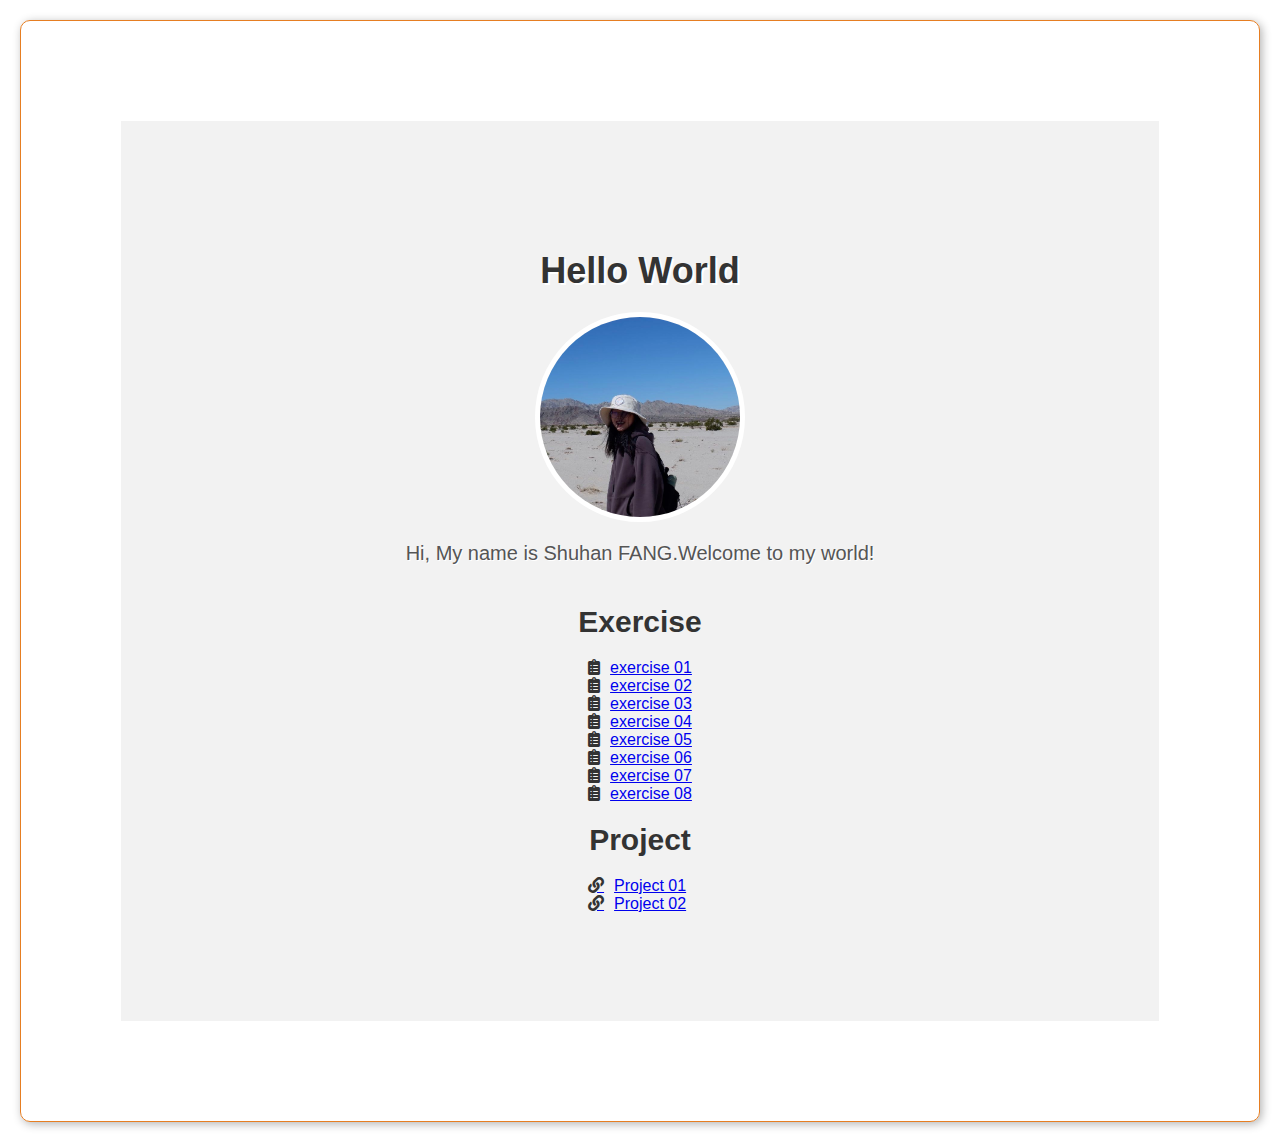
<file: index.html>
<!DOCTYPE html>
<html lang="en">
<head>
    <meta charset="UTF-8">
    <meta http-equiv="X-UA-Compatible" content="IE=edge">
    <meta name="viewport" content="width=device-width, initial-scale=1.0">
    <title>SHUHAN</title>
    <link rel="stylesheet" href="style.css">
    <link rel="stylesheet" href="https://cdnjs.cloudflare.com/ajax/libs/font-awesome/5.15.3/css/all.min.css">
</head>
<body>
    <div>
        <h1>Hello World</h1>
        <img src="Shuhan.jpg" alt="">
        <p>Hi, My name is Shuhan FANG.Welcome to my world!</p>
    
        <h2>Exercise</h2>
        <ul class="exercise-list">
            <a href="../sf3154coding/Exercixe/exercise01/index.html"><li>exercise 01</li></a>
            <a href="../sf3154coding/Exercixe/exercise02/index.html"><li>exercise 02</li></a>
            <a href="../sf3154coding/Exercixe/exercise03/index.html"><li>exercise 03</li></a>
            <a href="../sf3154coding/Exercixe/exercise04/index.html"><li>exercise 04</li></a>
            <a href="../sf3154coding/Exercixe/exercise05/index.html"><li>exercise 05</li></a>
            <a href="../sf3154coding/Exercixe/exercise06/index.html"><li>exercise 06</li></a>
            <a href="../sf3154coding/Exercixe/exercise07/index.html"><li>exercise 07</li></a>
            <a href="../sf3154coding/Exercixe/exercise08/index.html"><li>exercise 08</li></a>

        <h2>Project</h2>
        <ul class="project-list">
            <a href="../sf3154coding/Project/project01/index.html"><li>Project 01</li></a>
            <a href="../sf3154coding/Project/projectfinal/index.html"><li>Project 02</li></a>

        </ul>
    </div>
</body>
</html>
</file>
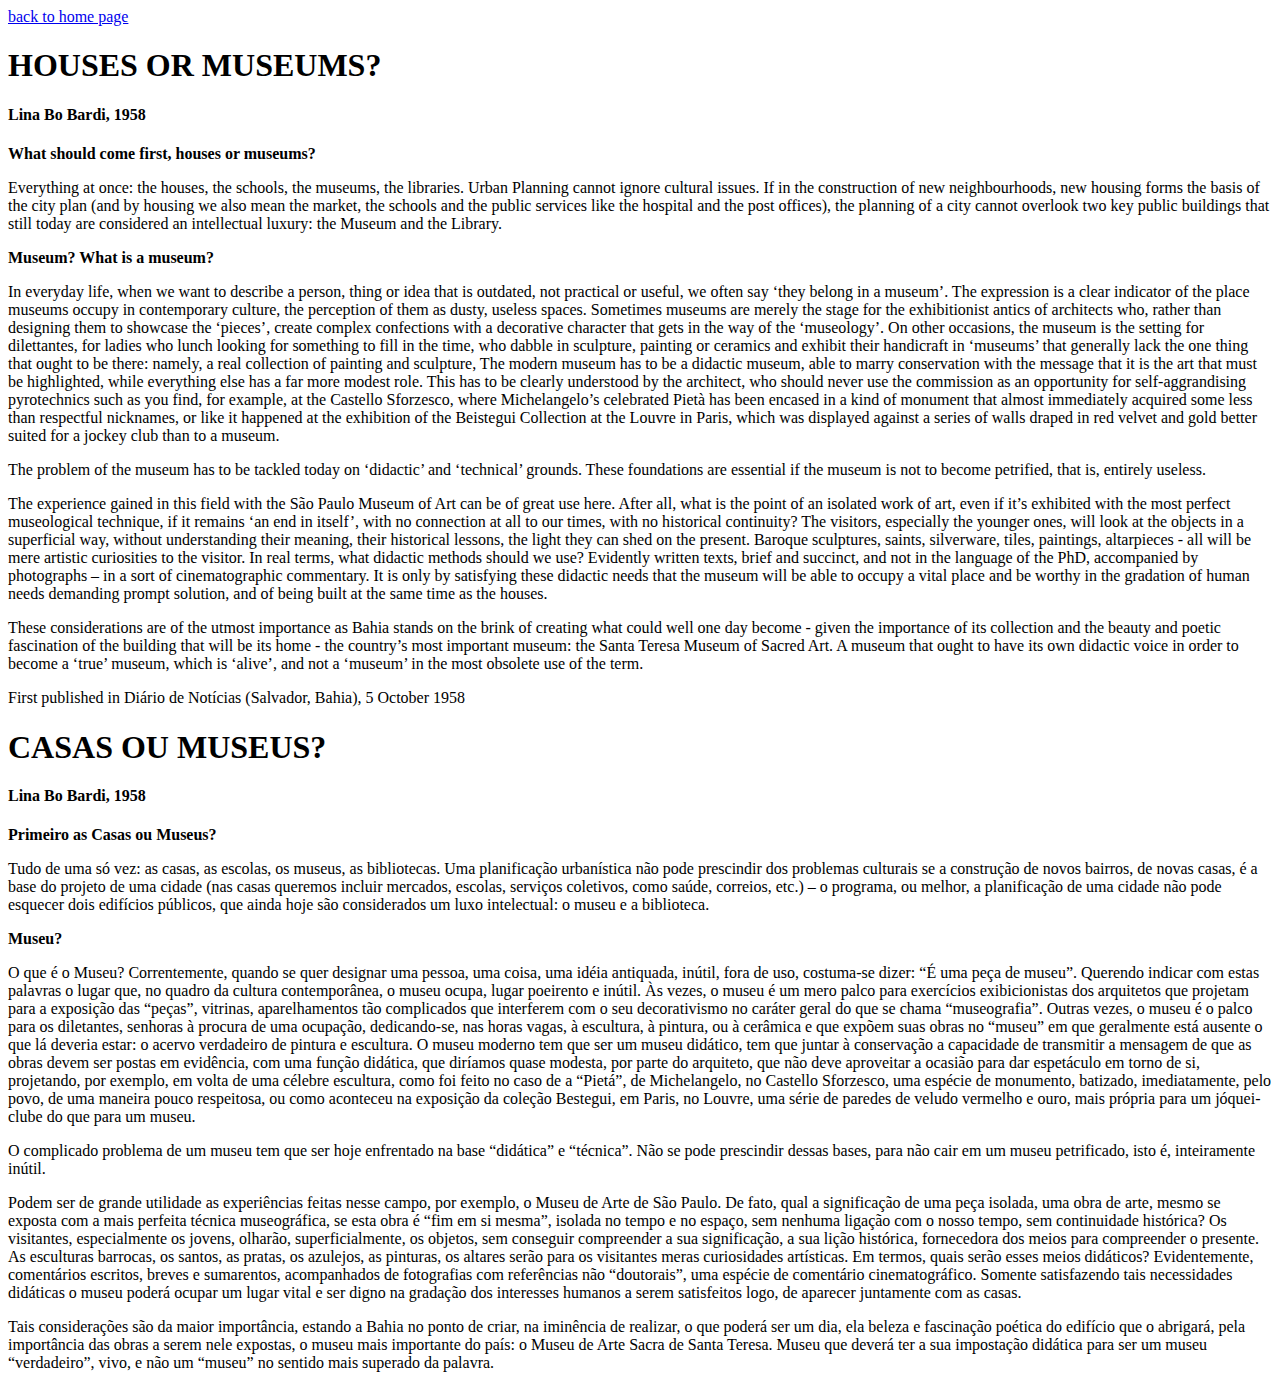
<file: Exercixe/exercise02/index.html>
<!DOCTYPE html>
<html>
<head>
    <title>Document</title>
</head>
<body>
    <a href="https://shuhanfang.github.io/sf3154coding/">back to home page</a>
    <h1>HOUSES OR MUSEUMS?</h1>
     <h4>Lina Bo Bardi, 1958</h4>
     <p><strong>What should come first, houses or museums?</strong></p>
     <p> Everything at once: the houses, the schools, the museums, the libraries. Urban Planning cannot ignore cultural issues. If in the construction of new neighbourhoods, new housing forms the basis of the city plan (and by housing we also mean the market, the schools and the public services like the hospital and the post offices), the planning of a city cannot overlook two key public buildings that still today are considered an intellectual luxury: the Museum and the Library.</p>
     <p><strong>Museum? What is a museum?</strong></p>
     <p>In everyday life, when we want to describe a person, thing or idea that is outdated, not practical or useful, we often say ‘they belong in a museum’. The expression is a clear indicator of the place museums occupy in contemporary culture, the perception of them as dusty, useless spaces. Sometimes museums are merely the stage for the exhibitionist antics of architects who, rather than designing them to showcase the ‘pieces’, create complex confections with a decorative character that gets in the way of the ‘museology’. On other occasions, the museum is the setting for dilettantes, for ladies who lunch looking for something to fill in the time, who dabble in sculpture, painting or ceramics and exhibit their handicraft in ‘museums’ that generally lack the one thing that ought to be there: namely, a real collection of painting and sculpture, The modern museum has to be a didactic museum, able to marry conservation with the message that it is the art that must be highlighted, while everything else has a far more modest role. This has to be clearly understood by the architect, who should never use the commission as an opportunity for self-aggrandising pyrotechnics such as you find, for example, at the Castello Sforzesco, where Michelangelo’s celebrated Pietà has been encased in a kind of monument that almost immediately acquired some less than respectful nicknames, or like it happened at the exhibition of the Beistegui Collection at the Louvre in Paris, which was displayed against a series of walls draped in red velvet and gold better suited for a jockey club than to a museum.
     </p>
     <p>The problem of the museum has to be tackled today on ‘didactic’ and ‘technical’ grounds. These foundations are essential if the museum is not to become petrified, that is, entirely useless.
     </p>
     <p>The experience gained in this field with the São Paulo Museum of Art can be of great use here. After all, what is the point of an isolated work of art, even if it’s exhibited with the most perfect museological technique, if it remains ‘an end in itself’, with no connection at all to our times, with no historical continuity? The visitors, especially the younger ones, will look at the objects in a superficial way, without understanding their meaning, their historical lessons, the light they can shed on the present. Baroque sculptures, saints, silverware, tiles, paintings, altarpieces - all will be mere artistic curiosities to the visitor. In real terms, what didactic methods should we use? Evidently written texts, brief and succinct, and not in the language of the PhD, accompanied by photographs – in a sort of cinematographic commentary. It is only by satisfying these didactic needs that the museum will be able to occupy a vital place and be worthy in the gradation of human needs demanding prompt solution, and of being built at the same time as the houses.
     </p>
     <p>These considerations are of the utmost importance as Bahia stands on the brink of creating what could well one day become - given the importance of its collection and the beauty and poetic fascination of the building that will be its home - the country’s most important museum: the Santa Teresa Museum of Sacred Art. A museum that ought to have its own didactic voice in order to become a ‘true’ museum, which is ‘alive’, and not a ‘museum’ in the most obsolete use of the term.
     </p>
     <p>First published in Diário de Notícias (Salvador, Bahia), 5 October 1958</p>
     
     <h1>CASAS OU MUSEUS?</h1>
     <h4>Lina Bo Bardi, 1958</h4>
     <p><strong>Primeiro as Casas ou Museus? </strong></p>
     <p>Tudo de uma só vez: as casas, as escolas, os museus, as bibliotecas. Uma planificação urbanística não pode prescindir dos problemas culturais se a construção de novos bairros, de novas casas, é a base do projeto de uma cidade (nas casas queremos incluir mercados, escolas, serviços coletivos, como saúde, correios, etc.) – o programa, ou melhor, a planificação de uma cidade não pode esquecer dois edifícios públicos, que ainda hoje são considerados um luxo intelectual: o museu e a biblioteca.
     </p>
     <p><strong>Museu?</strong></p>
     <p> O que é o Museu? Correntemente, quando se quer designar uma pessoa, uma coisa, uma idéia antiquada, inútil, fora de uso, costuma-se dizer: “É uma peça de museu”. Querendo indicar com estas palavras o lugar que, no quadro da cultura contemporânea, o museu ocupa, lugar poeirento e inútil. Às vezes, o museu é um mero palco para exercícios exibicionistas dos arquitetos que projetam para a exposição das “peças”, vitrinas, aparelhamentos tão complicados que interferem com o seu decorativismo no caráter geral do que se chama “museografia”. Outras vezes, o museu é o palco para os diletantes, senhoras à procura de uma ocupação, dedicando-se, nas horas vagas, à escultura, à pintura, ou à cerâmica e que expõem suas obras no “museu” em que geralmente está ausente o que lá deveria estar: o acervo verdadeiro de pintura e escultura. O museu moderno tem que ser um museu didático, tem que juntar à conservação a capacidade de transmitir a mensagem de que as obras devem ser postas em evidência, com uma função didática, que diríamos quase modesta, por parte do arquiteto, que não deve aproveitar a ocasião para dar espetáculo em torno de si, projetando, por exemplo, em volta de uma célebre escultura, como foi feito no caso de a “Pietá”, de Michelangelo, no Castello Sforzesco, uma espécie de monumento, batizado, imediatamente, pelo povo, de uma maneira pouco respeitosa, ou como aconteceu na exposição da coleção Bestegui, em Paris, no Louvre, uma série de paredes de veludo vermelho e ouro, mais própria para um jóquei-clube do que para um museu.
     </p>
     <p>O complicado problema de um museu tem que ser hoje enfrentado na base “didática” e “técnica”. Não se pode prescindir dessas bases, para não cair em um museu petrificado, isto é, inteiramente inútil.
     </p>
     <p>Podem ser de grande utilidade as experiências feitas nesse campo, por exemplo, o Museu de Arte de São Paulo. De fato, qual a significação de uma peça isolada, uma obra de arte, mesmo se exposta com a mais perfeita técnica museográfica, se esta obra é “fim em si mesma”, isolada no tempo e no espaço, sem nenhuma ligação com o nosso tempo, sem continuidade histórica? Os visitantes, especialmente os jovens, olharão, superficialmente, os objetos, sem conseguir compreender a sua significação, a sua lição histórica, fornecedora dos meios para compreender o presente. As esculturas barrocas, os santos, as pratas, os azulejos, as pinturas, os altares serão para os visitantes meras curiosidades artísticas. Em termos, quais serão esses meios didáticos? Evidentemente, comentários escritos, breves e sumarentos, acompanhados de fotografias com referências não “doutorais”, uma espécie de comentário cinematográfico. Somente satisfazendo tais necessidades didáticas o museu poderá ocupar um lugar vital e ser digno na gradação dos interesses humanos a serem satisfeitos logo, de aparecer juntamente com as casas.
     </p>
     <p>Tais considerações são da maior importância, estando a Bahia no ponto de criar, na iminência de realizar, o que poderá ser um dia, ela beleza e fascinação poética do edifício que o abrigará, pela importância das obras a serem nele expostas, o museu mais importante do país: o Museu de Arte Sacra de Santa Teresa. Museu que deverá ter a sua impostação didática para ser um museu “verdadeiro”, vivo, e não um “museu” no sentido mais superado da palavra.
     </p>
</body>
</html>
</file>
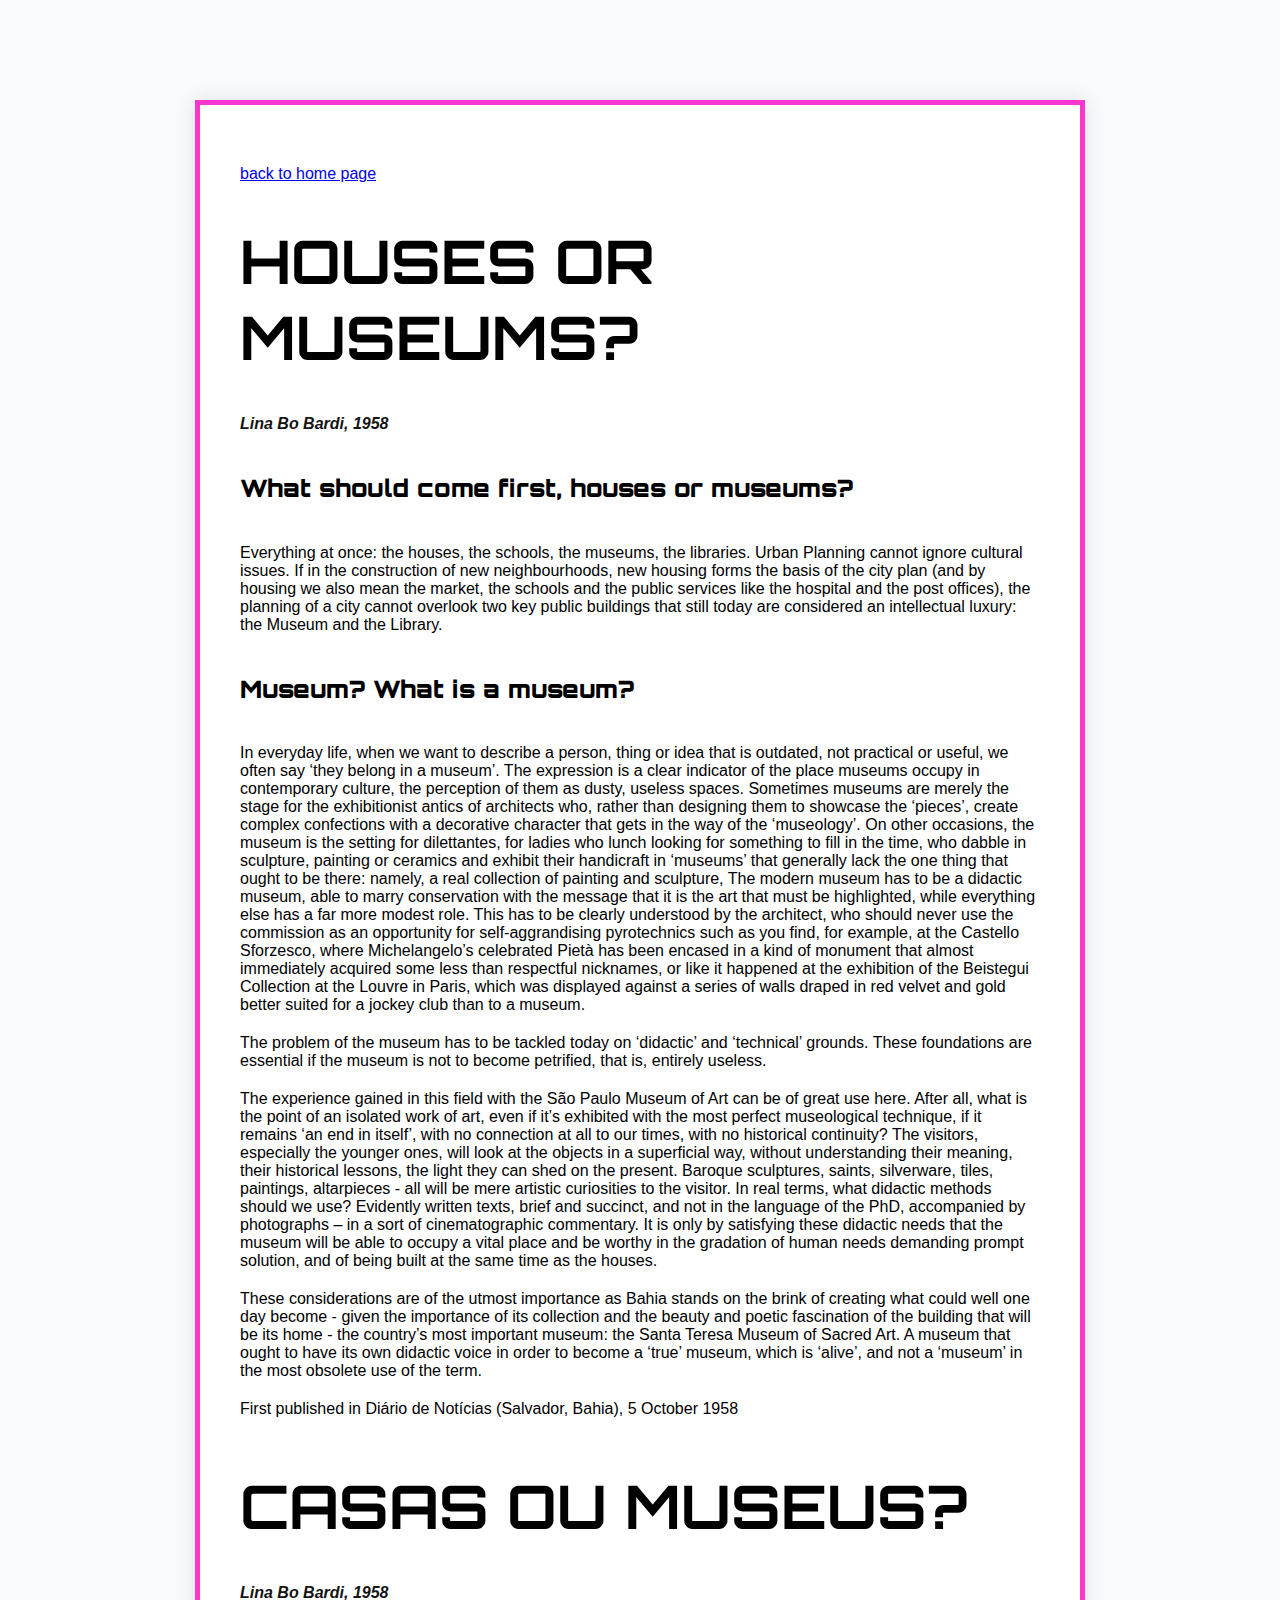
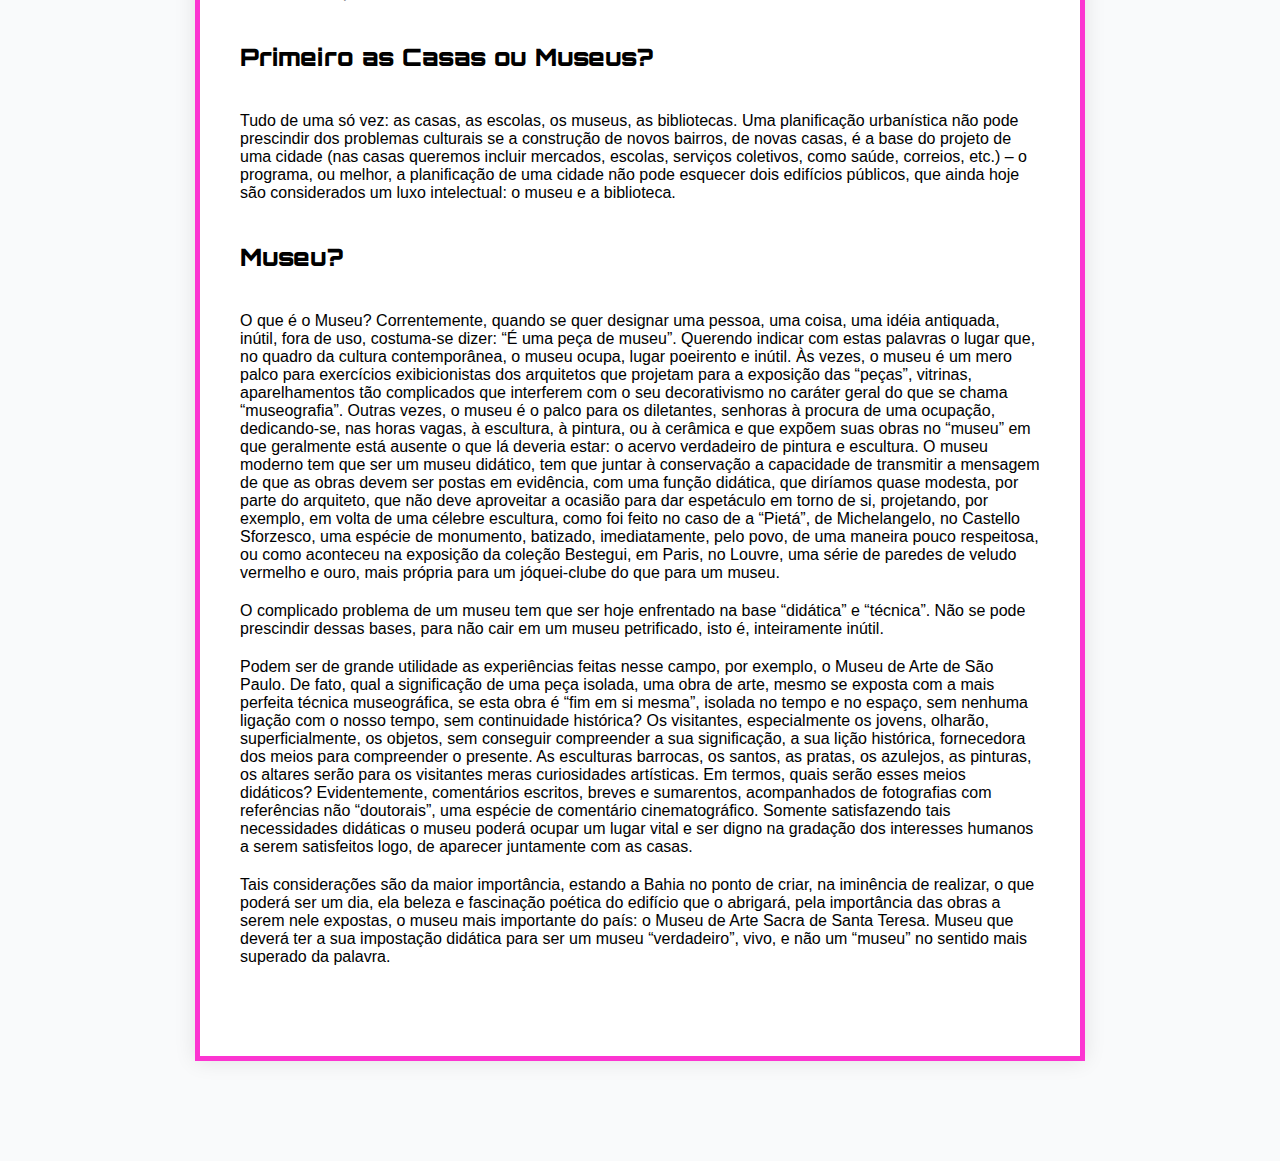
<file: Exercixe/exercise03/index.html>
<!DOCTYPE html>
<html lang="en">
<head>
    <meta charset="UTF-8">
    <meta http-equiv="X-UA-Compatible" content="IE=edge">
    <meta name="viewport" content="width=device-width, initial-scale=1.0">
    <title>Document</title>
    <!--stylesheet-->
    <link rel="stylesheet" href="style.css">

    <!--google font-->
    <link rel="preconnect" href="https://fonts.googleapis.com">
<link rel="preconnect" href="https://fonts.gstatic.com" crossorigin>
<link href="https://fonts.googleapis.com/css2?family=Orbitron:wght@600&display=swap" rel="stylesheet">

</head>
<body>
<div class="">
    <p>
        <a href="https://shuhanfang.github.io/sf3154coding/">back to home page</a>
    </p>
<section>
    <h1 class="title">HOUSES OR MUSEUMS?</h1>
    <h4 class="lead">Lina Bo Bardi, 1958</h4>

    <span>
        <h5 class="sutitle"><strong>What should come first, houses or museums?</strong></h5>
    </span>
    
    <p> Everything at once: the houses, the schools, the museums, the libraries. Urban Planning cannot ignore cultural issues. If in the construction of new neighbourhoods, new housing forms the basis of the city plan (and by housing we also mean the market, the schools and the public services like the hospital and the post offices), the planning of a city cannot overlook two key public buildings that still today are considered an intellectual luxury: the Museum and the Library.</p>
    <h5 class="sutitle"><strong>Museum? What is a museum?</strong></h5>
    <p>In everyday life, when we want to describe a person, thing or idea that is outdated, not practical or useful, we often say ‘they belong in a museum’. The expression is a clear indicator of the place museums occupy in contemporary culture, the perception of them as dusty, useless spaces. Sometimes museums are merely the stage for the exhibitionist antics of architects who, rather than designing them to showcase the ‘pieces’, create complex confections with a decorative character that gets in the way of the ‘museology’. On other occasions, the museum is the setting for dilettantes, for ladies who lunch looking for something to fill in the time, who dabble in sculpture, painting or ceramics and exhibit their handicraft in ‘museums’ that generally lack the one thing that ought to be there: namely, a real collection of painting and sculpture, The modern museum has to be a didactic museum, able to marry conservation with the message that it is the art that must be highlighted, while everything else has a far more modest role. This has to be clearly understood by the architect, who should never use the commission as an opportunity for self-aggrandising pyrotechnics such as you find, for example, at the Castello Sforzesco, where Michelangelo’s celebrated Pietà has been encased in a kind of monument that almost immediately acquired some less than respectful nicknames, or like it happened at the exhibition of the Beistegui Collection at the Louvre in Paris, which was displayed against a series of walls draped in red velvet and gold better suited for a jockey club than to a museum.
    </p>
    <p>The problem of the museum has to be tackled today on ‘didactic’ and ‘technical’ grounds. These foundations are essential if the museum is not to become petrified, that is, entirely useless.
    </p>
    <p>The experience gained in this field with the São Paulo Museum of Art can be of great use here. After all, what is the point of an isolated work of art, even if it’s exhibited with the most perfect museological technique, if it remains ‘an end in itself’, with no connection at all to our times, with no historical continuity? The visitors, especially the younger ones, will look at the objects in a superficial way, without understanding their meaning, their historical lessons, the light they can shed on the present. Baroque sculptures, saints, silverware, tiles, paintings, altarpieces - all will be mere artistic curiosities to the visitor. In real terms, what didactic methods should we use? Evidently written texts, brief and succinct, and not in the language of the PhD, accompanied by photographs – in a sort of cinematographic commentary. It is only by satisfying these didactic needs that the museum will be able to occupy a vital place and be worthy in the gradation of human needs demanding prompt solution, and of being built at the same time as the houses.
    </p>
    <p>These considerations are of the utmost importance as Bahia stands on the brink of creating what could well one day become - given the importance of its collection and the beauty and poetic fascination of the building that will be its home - the country’s most important museum: the Santa Teresa Museum of Sacred Art. A museum that ought to have its own didactic voice in order to become a ‘true’ museum, which is ‘alive’, and not a ‘museum’ in the most obsolete use of the term.
    </p>

    <p>First published in Diário de Notícias (Salvador, Bahia), 5 October 1958</p>
</section>

<section>
    <h1 class="title">CASAS OU MUSEUS?</h1>
    <h4 class="lead">Lina Bo Bardi, 1958</h4>
    <h5><strong>Primeiro as Casas ou Museus? </strong></h5>
    <p>Tudo de uma só vez: as casas, as escolas, os museus, as bibliotecas. Uma planificação urbanística não pode prescindir dos problemas culturais se a construção de novos bairros, de novas casas, é a base do projeto de uma cidade (nas casas queremos incluir mercados, escolas, serviços coletivos, como saúde, correios, etc.) – o programa, ou melhor, a planificação de uma cidade não pode esquecer dois edifícios públicos, que ainda hoje são considerados um luxo intelectual: o museu e a biblioteca.
    </p>
    <h5 class="sutitle"><strong>Museu?</strong></h5>
    <p> O que é o Museu? Correntemente, quando se quer designar uma pessoa, uma coisa, uma idéia antiquada, inútil, fora de uso, costuma-se dizer: “É uma peça de museu”. Querendo indicar com estas palavras o lugar que, no quadro da cultura contemporânea, o museu ocupa, lugar poeirento e inútil. Às vezes, o museu é um mero palco para exercícios exibicionistas dos arquitetos que projetam para a exposição das “peças”, vitrinas, aparelhamentos tão complicados que interferem com o seu decorativismo no caráter geral do que se chama “museografia”. Outras vezes, o museu é o palco para os diletantes, senhoras à procura de uma ocupação, dedicando-se, nas horas vagas, à escultura, à pintura, ou à cerâmica e que expõem suas obras no “museu” em que geralmente está ausente o que lá deveria estar: o acervo verdadeiro de pintura e escultura. O museu moderno tem que ser um museu didático, tem que juntar à conservação a capacidade de transmitir a mensagem de que as obras devem ser postas em evidência, com uma função didática, que diríamos quase modesta, por parte do arquiteto, que não deve aproveitar a ocasião para dar espetáculo em torno de si, projetando, por exemplo, em volta de uma célebre escultura, como foi feito no caso de a “Pietá”, de Michelangelo, no Castello Sforzesco, uma espécie de monumento, batizado, imediatamente, pelo povo, de uma maneira pouco respeitosa, ou como aconteceu na exposição da coleção Bestegui, em Paris, no Louvre, uma série de paredes de veludo vermelho e ouro, mais própria para um jóquei-clube do que para um museu.
    </p>
    <p>O complicado problema de um museu tem que ser hoje enfrentado na base “didática” e “técnica”. Não se pode prescindir dessas bases, para não cair em um museu petrificado, isto é, inteiramente inútil.
    </p>
    <p>Podem ser de grande utilidade as experiências feitas nesse campo, por exemplo, o Museu de Arte de São Paulo. De fato, qual a significação de uma peça isolada, uma obra de arte, mesmo se exposta com a mais perfeita técnica museográfica, se esta obra é “fim em si mesma”, isolada no tempo e no espaço, sem nenhuma ligação com o nosso tempo, sem continuidade histórica? Os visitantes, especialmente os jovens, olharão, superficialmente, os objetos, sem conseguir compreender a sua significação, a sua lição histórica, fornecedora dos meios para compreender o presente. As esculturas barrocas, os santos, as pratas, os azulejos, as pinturas, os altares serão para os visitantes meras curiosidades artísticas. Em termos, quais serão esses meios didáticos? Evidentemente, comentários escritos, breves e sumarentos, acompanhados de fotografias com referências não “doutorais”, uma espécie de comentário cinematográfico. Somente satisfazendo tais necessidades didáticas o museu poderá ocupar um lugar vital e ser digno na gradação dos interesses humanos a serem satisfeitos logo, de aparecer juntamente com as casas.
    </p>
    <p>Tais considerações são da maior importância, estando a Bahia no ponto de criar, na iminência de realizar, o que poderá ser um dia, ela beleza e fascinação poética do edifício que o abrigará, pela importância das obras a serem nele expostas, o museu mais importante do país: o Museu de Arte Sacra de Santa Teresa. Museu que deverá ter a sua impostação didática para ser um museu “verdadeiro”, vivo, e não um “museu” no sentido mais superado da palavra.
    </p>
</section>
</div>
</body>
</html>
</file>
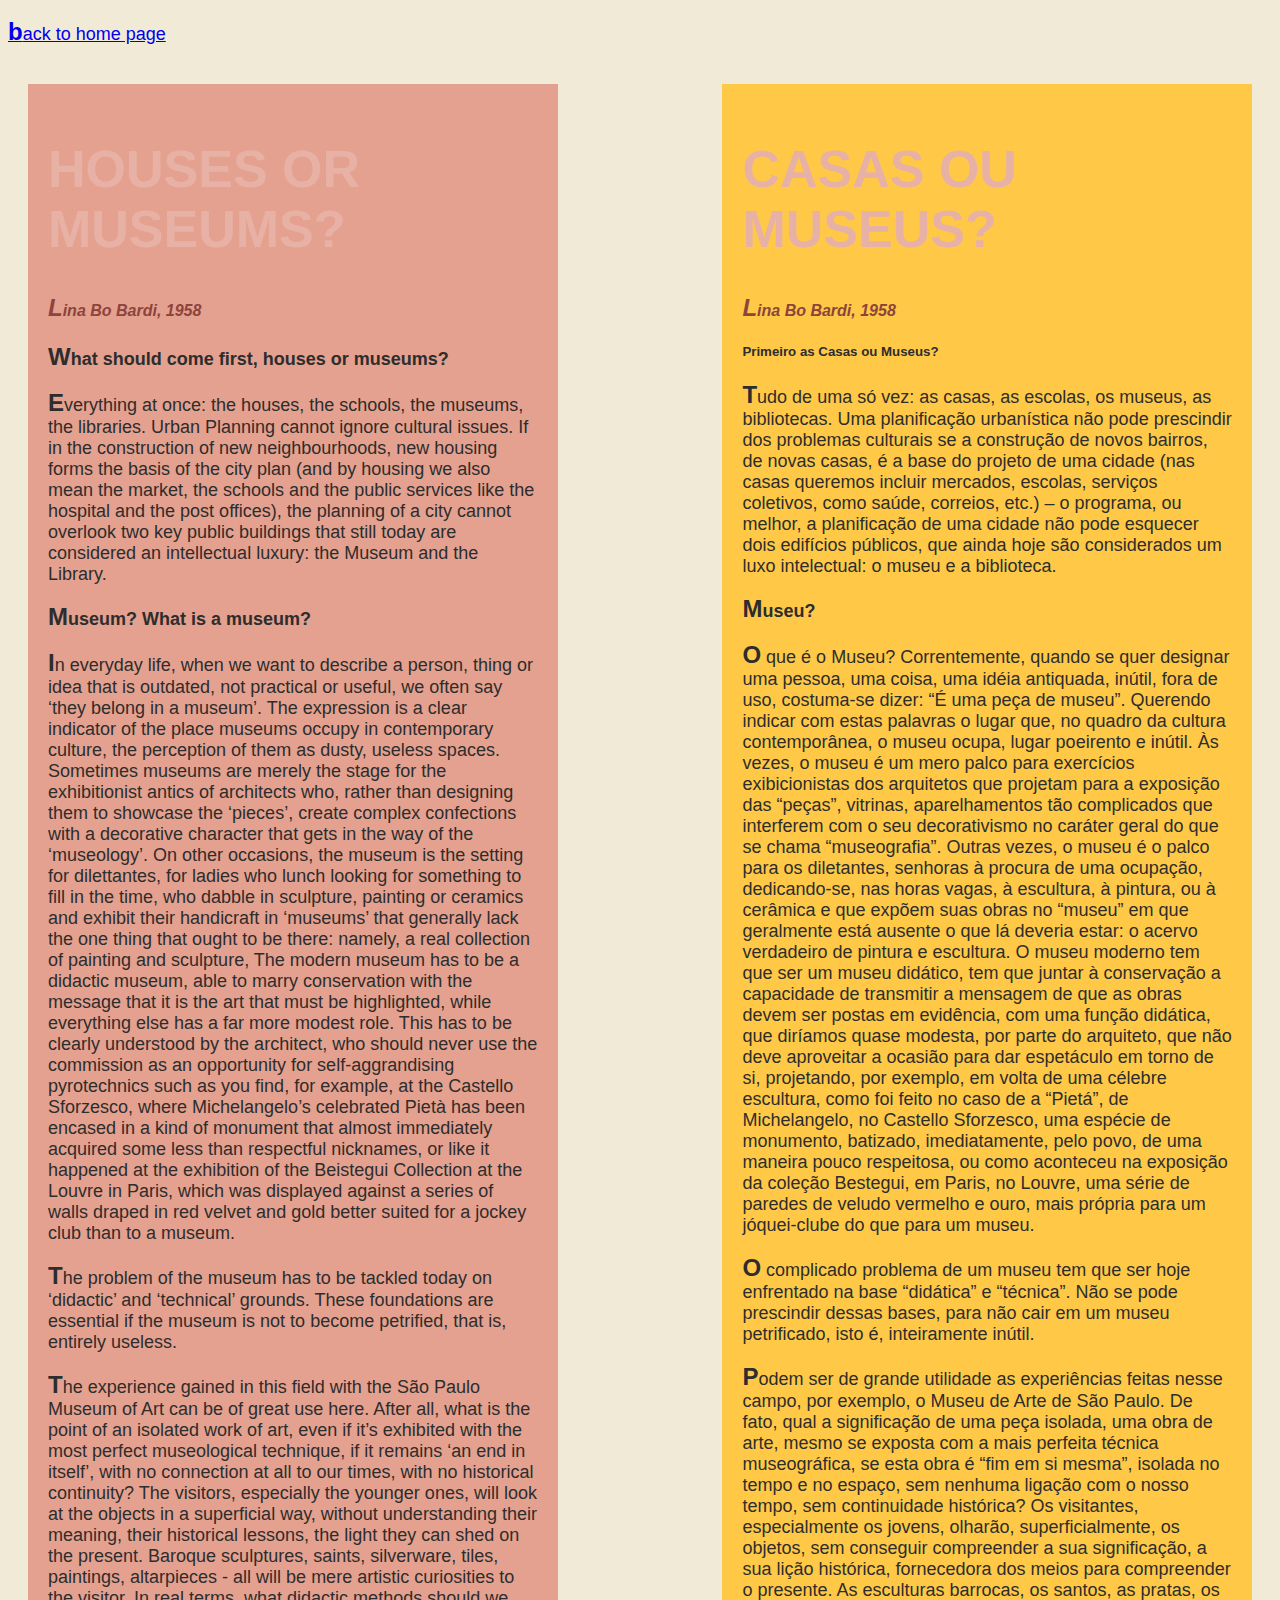
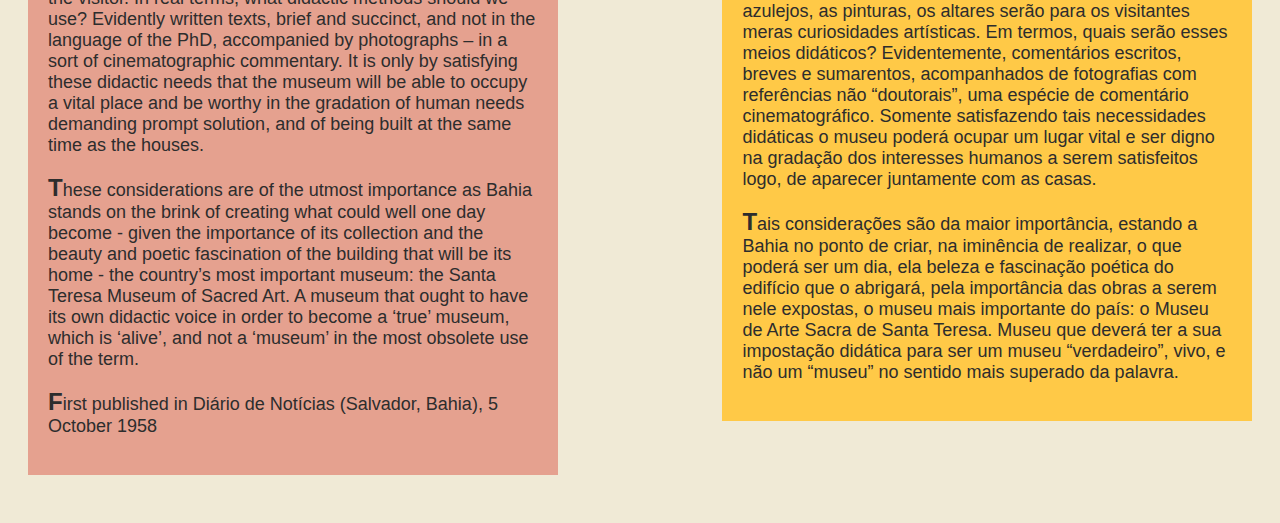
<file: Exercixe/exercise04/index.html>
<!DOCTYPE html>
<html lang="en">
<head>
    <meta charset="UTF-8">
    <meta http-equiv="X-UA-Compatible" content="IE=edge">
    <meta name="viewport" content="width=device-width, initial-scale=1.0">
    <title>Document</title>
    <!--stylesheet-->
    <link rel="stylesheet" href="styles.css">

    <!--google font-->
    <link rel="preconnect" href="https://fonts.googleapis.com">
<link rel="preconnect" href="https://fonts.gstatic.com" crossorigin>
<link href="https://fonts.googleapis.com/css2?family=Orbitron:wght@600&display=swap" rel="stylesheet">

</head>
<body>
    <header></header>
    <main></main>
    <footer></footer>
    <p>
        <a class="bcak" href="https://shuhanfang.github.io/sf3154coding/">back to home page</a>
    </p>
<div class="flex-container">
        
    <div class="left">
    <h1 class="title">HOUSES OR MUSEUMS?</h1>
    <h4 class="lead">Lina Bo Bardi, 1958</h4>
     <p><strong>What should come first, houses or museums?</strong></p>
    
    <p> Everything at once: the houses, the schools, the museums, the libraries. Urban Planning cannot ignore cultural issues. If in the construction of new neighbourhoods, new housing forms the basis of the city plan (and by housing we also mean the market, the schools and the public services like the hospital and the post offices), the planning of a city cannot overlook two key public buildings that still today are considered an intellectual luxury: the Museum and the Library.</p>
    <p class="sutitle"><strong>Museum? What is a museum?</strong></p>
    <p>In everyday life, when we want to describe a person, thing or idea that is outdated, not practical or useful, we often say ‘they belong in a museum’. The expression is a clear indicator of the place museums occupy in contemporary culture, the perception of them as dusty, useless spaces. Sometimes museums are merely the stage for the exhibitionist antics of architects who, rather than designing them to showcase the ‘pieces’, create complex confections with a decorative character that gets in the way of the ‘museology’. On other occasions, the museum is the setting for dilettantes, for ladies who lunch looking for something to fill in the time, who dabble in sculpture, painting or ceramics and exhibit their handicraft in ‘museums’ that generally lack the one thing that ought to be there: namely, a real collection of painting and sculpture, The modern museum has to be a didactic museum, able to marry conservation with the message that it is the art that must be highlighted, while everything else has a far more modest role. This has to be clearly understood by the architect, who should never use the commission as an opportunity for self-aggrandising pyrotechnics such as you find, for example, at the Castello Sforzesco, where Michelangelo’s celebrated Pietà has been encased in a kind of monument that almost immediately acquired some less than respectful nicknames, or like it happened at the exhibition of the Beistegui Collection at the Louvre in Paris, which was displayed against a series of walls draped in red velvet and gold better suited for a jockey club than to a museum.
    </p>
    <p>The problem of the museum has to be tackled today on ‘didactic’ and ‘technical’ grounds. These foundations are essential if the museum is not to become petrified, that is, entirely useless.
    </p>
    <p>The experience gained in this field with the São Paulo Museum of Art can be of great use here. After all, what is the point of an isolated work of art, even if it’s exhibited with the most perfect museological technique, if it remains ‘an end in itself’, with no connection at all to our times, with no historical continuity? The visitors, especially the younger ones, will look at the objects in a superficial way, without understanding their meaning, their historical lessons, the light they can shed on the present. Baroque sculptures, saints, silverware, tiles, paintings, altarpieces - all will be mere artistic curiosities to the visitor. In real terms, what didactic methods should we use? Evidently written texts, brief and succinct, and not in the language of the PhD, accompanied by photographs – in a sort of cinematographic commentary. It is only by satisfying these didactic needs that the museum will be able to occupy a vital place and be worthy in the gradation of human needs demanding prompt solution, and of being built at the same time as the houses.
    </p>
    <p>These considerations are of the utmost importance as Bahia stands on the brink of creating what could well one day become - given the importance of its collection and the beauty and poetic fascination of the building that will be its home - the country’s most important museum: the Santa Teresa Museum of Sacred Art. A museum that ought to have its own didactic voice in order to become a ‘true’ museum, which is ‘alive’, and not a ‘museum’ in the most obsolete use of the term.
    </p>

    <p>First published in Diário de Notícias (Salvador, Bahia), 5 October 1958</p>
</div>

    <div class="right">
    <h1 class="title">CASAS OU MUSEUS?</h1>
    <h4 class="lead">Lina Bo Bardi, 1958</h4>
    <h5><strong>Primeiro as Casas ou Museus? </strong></h5>
    <p>Tudo de uma só vez: as casas, as escolas, os museus, as bibliotecas. Uma planificação urbanística não pode prescindir dos problemas culturais se a construção de novos bairros, de novas casas, é a base do projeto de uma cidade (nas casas queremos incluir mercados, escolas, serviços coletivos, como saúde, correios, etc.) – o programa, ou melhor, a planificação de uma cidade não pode esquecer dois edifícios públicos, que ainda hoje são considerados um luxo intelectual: o museu e a biblioteca.
    </p>
    <p><strong>Museu?</strong></p>
    <p> O que é o Museu? Correntemente, quando se quer designar uma pessoa, uma coisa, uma idéia antiquada, inútil, fora de uso, costuma-se dizer: “É uma peça de museu”. Querendo indicar com estas palavras o lugar que, no quadro da cultura contemporânea, o museu ocupa, lugar poeirento e inútil. Às vezes, o museu é um mero palco para exercícios exibicionistas dos arquitetos que projetam para a exposição das “peças”, vitrinas, aparelhamentos tão complicados que interferem com o seu decorativismo no caráter geral do que se chama “museografia”. Outras vezes, o museu é o palco para os diletantes, senhoras à procura de uma ocupação, dedicando-se, nas horas vagas, à escultura, à pintura, ou à cerâmica e que expõem suas obras no “museu” em que geralmente está ausente o que lá deveria estar: o acervo verdadeiro de pintura e escultura. O museu moderno tem que ser um museu didático, tem que juntar à conservação a capacidade de transmitir a mensagem de que as obras devem ser postas em evidência, com uma função didática, que diríamos quase modesta, por parte do arquiteto, que não deve aproveitar a ocasião para dar espetáculo em torno de si, projetando, por exemplo, em volta de uma célebre escultura, como foi feito no caso de a “Pietá”, de Michelangelo, no Castello Sforzesco, uma espécie de monumento, batizado, imediatamente, pelo povo, de uma maneira pouco respeitosa, ou como aconteceu na exposição da coleção Bestegui, em Paris, no Louvre, uma série de paredes de veludo vermelho e ouro, mais própria para um jóquei-clube do que para um museu.
    </p>
    <p>O complicado problema de um museu tem que ser hoje enfrentado na base “didática” e “técnica”. Não se pode prescindir dessas bases, para não cair em um museu petrificado, isto é, inteiramente inútil.
    </p>
    <p>Podem ser de grande utilidade as experiências feitas nesse campo, por exemplo, o Museu de Arte de São Paulo. De fato, qual a significação de uma peça isolada, uma obra de arte, mesmo se exposta com a mais perfeita técnica museográfica, se esta obra é “fim em si mesma”, isolada no tempo e no espaço, sem nenhuma ligação com o nosso tempo, sem continuidade histórica? Os visitantes, especialmente os jovens, olharão, superficialmente, os objetos, sem conseguir compreender a sua significação, a sua lição histórica, fornecedora dos meios para compreender o presente. As esculturas barrocas, os santos, as pratas, os azulejos, as pinturas, os altares serão para os visitantes meras curiosidades artísticas. Em termos, quais serão esses meios didáticos? Evidentemente, comentários escritos, breves e sumarentos, acompanhados de fotografias com referências não “doutorais”, uma espécie de comentário cinematográfico. Somente satisfazendo tais necessidades didáticas o museu poderá ocupar um lugar vital e ser digno na gradação dos interesses humanos a serem satisfeitos logo, de aparecer juntamente com as casas.
    </p>
    <p>Tais considerações são da maior importância, estando a Bahia no ponto de criar, na iminência de realizar, o que poderá ser um dia, ela beleza e fascinação poética do edifício que o abrigará, pela importância das obras a serem nele expostas, o museu mais importante do país: o Museu de Arte Sacra de Santa Teresa. Museu que deverá ter a sua impostação didática para ser um museu “verdadeiro”, vivo, e não um “museu” no sentido mais superado da palavra.
    </p>
    </div>
</div>
</body>
</html>
</file>
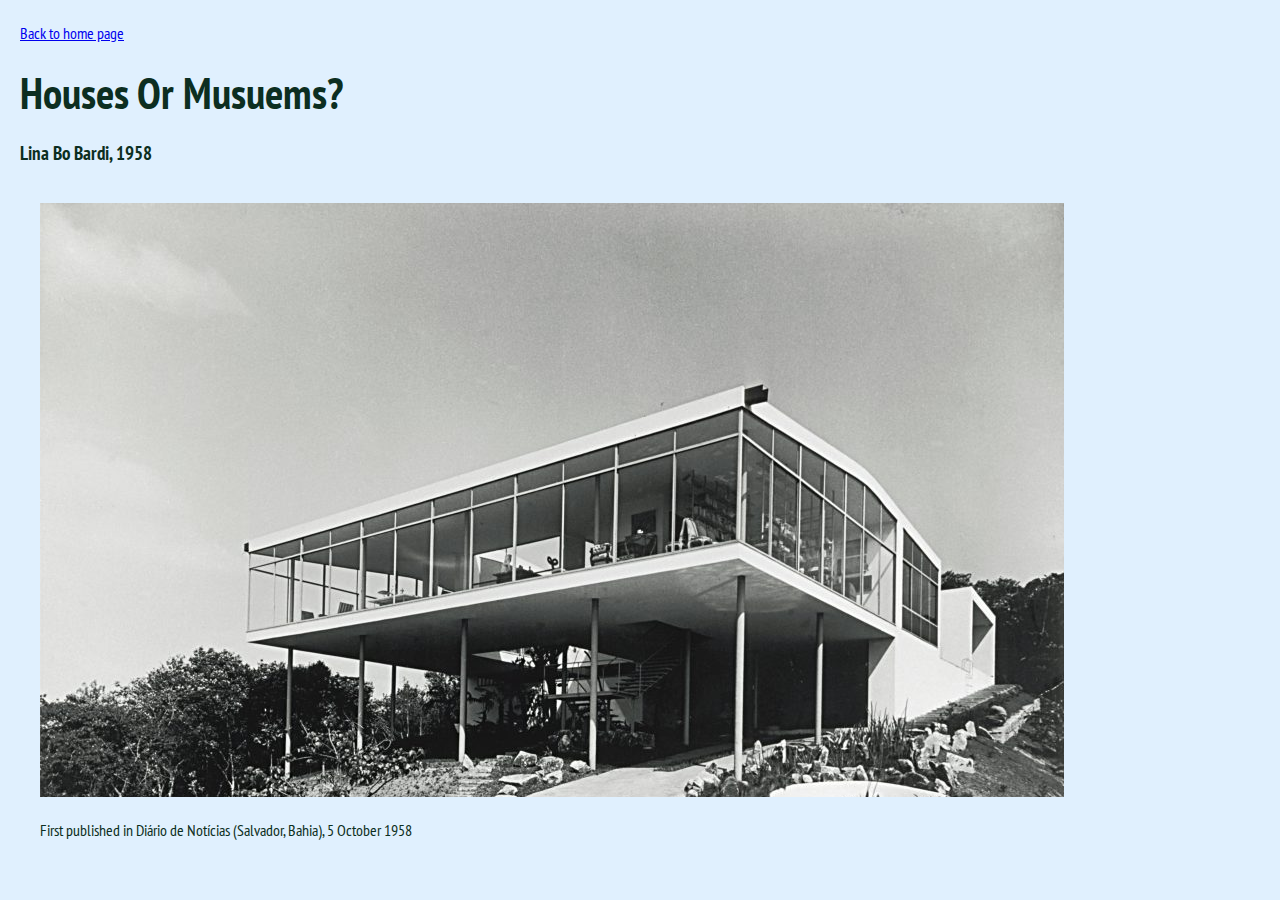
<file: Exercixe/exercise05/index.html>
<!DOCTYPE html>
<html lang="en">
<head>
  <meta charset="UTF-8">
  <meta http-equiv="X-UA-Compatible" content="IE=edge">
  <meta name="viewport" content="width=device-width, initial-scale=1">
  <title>Houses or Musuems? Flexbox</title>

  <!-- imported google fonts -->
  <link rel="preconnect" href="https://fonts.googleapis.com">
<link rel="preconnect" href="https://fonts.gstatic.com" crossorigin>
<link href="https://fonts.googleapis.com/css2?family=PT+Sans+Narrow&display=swap" rel="stylesheet">
  
  <!-- stylesheets -->
  <link rel="stylesheet" href="style.css">

</head>

<body>
<div class="flex-container">
  <nav>
    <p>
        <a href="https://shuhanfang.github.io/sf3154coding/">Back to home page</a>
    </p>
    </nav>
    
<header>
    <h1>houses or musuems?</h1>
    <h3>Lina Bo Bardi, 1958</h3>
    
</header>

<main>
<div class="image-container">
  <p><img src="Lina-Bo-Bardi-Glass-House-Casa-de-Vidro-1024x799.jpg" alt=""></p>
</div>

<div class="column-wrapper">

  <div class="left-column">

    <div class="column english">
  <p><h1>HOUSES OR MUSUEMS?</h1></p>

  <p><h3>Lina Bo Bardi, 1958</h3></p>

    <p class="pullquote">What should come first, houses or museums? </p>

    <p><strong><em>Everything at once: the houses, the schools, the museums, the libraries.</em></strong> Urban Planning cannot ignore cultural issues. If in the construction of new neighbourhoods, new housing forms the basis of the city plan (and by housing we also mean the market, the schools and the public services like the hospital and the post offices), the planning of a city cannot overlook two key public buildings that still today are considered an intellectual luxury: <strong>the Museum and the Library</strong>.</p>

    <p class="pullquote">Museum? What is a museum?</p> 

    <p>In everyday life, when we want to describe a person, thing or idea that is outdated, not practical or useful, we often say ‘they belong in a museum’. The expression is a clear indicator of the place museums occupy in contemporary culture, the perception of them as dusty, useless spaces. Sometimes museums are merely the stage for the exhibitionist antics of architects who, rather than designing them to showcase the ‘pieces’, create complex confections with a decorative character that gets in the way of the <strong><em>‘museology’</em></strong>. On other occasions, the museum is the setting for dilettantes, for ladies who lunch looking for something to fill in the time, who dabble in sculpture, painting or ceramics and exhibit their handicraft in ‘museums’ that generally lack the one thing that ought to be there: namely, <strong><em>a real collection of painting and sculpture</em></strong>.</p> 

    <p>The modern museum has to be a didactic museum, able to marry conservation with the message that it is the art that must be highlighted, while everything else has a far more modest role. This has to be clearly understood by the architect, who should never use the commission as an opportunity for self-aggrandising pyrotechnics such as you find, for example, at the Castello Sforzesco, where Michelangelo’s celebrated Pietà has been encased in a kind of monument that almost immediately acquired some less than respectful nicknames, or like it happened at the exhibition of the Beistegui Collection at the Louvre in Paris, which was displayed against a series of walls draped in red velvet and gold better suited for a jockey club than to a museum.</p>
    </div>

    <div class="column english">
    <p class="pullquote"><strong>The problem of the museum has to be tackled today on <em>‘didactic’</em> and <em>‘technical’</em> grounds. These foundations are essential if the museum is not to become petrified, that is, entirely useless</strong></p>

    <p>The experience gained in this field with the São Paulo Museum of Art can be of great use here. After all, what is the point of an isolated work of art, even if it’s exhibited with the most perfect museological technique, if it remains <strong><em>‘an end in itself’</em></strong>, with no connection at all to our times, with no historical continuity? The visitors, especially the younger ones, will look at the objects in a superficial way, without understanding their meaning, their historical lessons, the light they can shed on the present. Baroque sculptures, saints, silverware, tiles, paintings, altarpieces - <strong>all will be mere artistic curiosities to the visitor</strong>. In real terms, what didactic methods should we use? Evidently written texts, brief and succinct, and not in the language of the PhD, accompanied by photographs – in a sort of <strong>cinematographic commentary</strong>. It is only by satisfying these didactic needs that the museum will be able to occupy a vital place and be worthy in the gradation of human needs demanding prompt solution, and of being built at the same time as the houses.</p>

    <p>These considerations are of the utmost importance as Bahia stands on the brink of creating what could well one day become - given the importance of its collection and the beauty and poetic fascination of the building that will be its home - the country’s most important museum: <strong>the Santa Teresa Museum of Sacred Art</strong>. 
      
    <p class="pullquote">A museum that ought to have its own didactic voice in order to become a <strong><em>‘true’</em></strong> museum, which is <strong><em>‘alive’</em></strong>, and not a ‘museum’ in the most obsolete use of the term.</p>

    <p><h4>First published in Diário de Notícias (Salvador, Bahia), 5 October 1958</h4></p>
    </div>
  </div>

  <div class="left-column"> 
    <div class="column portugee">
    <p><h1>CASAS OU MUSEUS?</h1></p>

    <p><h3>Lina Bo Bardi, 1958</h3></p>

    <p class="pullquote">Primeiro as Casas ou Museus?</p>
    
    <p><strong><em>Tudo de uma só vez: as casas, as escolas, os museus, as bibliotecas.</em></strong> Uma planificação urbanística não pode prescindir dos problemas culturais se a construção de novos bairros, de novas casas, é a base do projeto de uma cidade (nas casas queremos incluir mercados, escolas, serviços coletivos, como saúde, correios, etc.) – o programa, ou melhor, a planificação de uma cidade não pode esquecer dois edifícios públicos, que ainda hoje são considerados um luxo intelectual: <strong>o museu e a biblioteca</strong>.</p>

    <p class="pullquote">Museu? O que é o Museu? </p>

    <p>Correntemente, quando se quer designar uma pessoa, uma coisa, uma idéia antiquada, inútil, fora de uso, costuma-se dizer: “É uma peça de museu”. Querendo indicar com estas palavras o lugar que, no quadro da cultura contemporânea, o museu ocupa, lugar poeirento e inútil. Às vezes, o museu é um mero palco para exercícios exibicionistas dos arquitetos que projetam para a exposição das “peças”, vitrinas, aparelhamentos tão complicados que interferem com o seu decorativismo no caráter geral do que se chama <strong><em>“museografia”</em></strong>. Outras vezes, o museu é o palco para os diletantes, senhoras à procura de uma ocupação, dedicando-se, nas horas vagas, à escultura, à pintura, ou à cerâmica e que expõem suas obras no “museu” em que geralmente está ausente o que lá deveria estar: <strong><em>o acervo verdadeiro de pintura e escultura</em></strong>.</p> 
    
    <p>O museu moderno tem que ser um museu didático, tem que juntar à conservação a capacidade de transmitir a mensagem de que as obras devem ser postas em evidência, com uma função didática, que diríamos quase modesta, por parte do arquiteto, que não deve aproveitar a ocasião para dar espetáculo em torno de si, projetando, por exemplo, em volta de uma célebre escultura, como foi feito no caso de a “Pietá”, de Michelangelo, no Castello Sforzesco, uma espécie de monumento, batizado, imediatamente, pelo povo, de uma maneira pouco respeitosa, ou como aconteceu na exposição da coleção Bestegui, em Paris, no Louvre, uma série de paredes de veludo vermelho e ouro, mais própria para um jóquei-clube do que para um museu.</p>
    </div>

    <div class="column portuguese">
    <p class="pullquote"><strong>O complicado problema de um museu tem que ser hoje enfrentado na base <em>“didática”</em> e <em>“técnica”</em>. Não se pode prescindir dessas bases, para não cair em um museu petrificado, isto é, inteiramente inútil.</strong></p>

    <p>Podem ser de grande utilidade as experiências feitas nesse campo, por exemplo, o Museu de Arte de São Paulo. De fato, qual a significação de uma peça isolada, uma obra de arte, mesmo se exposta com a mais perfeita técnica museográfica, se esta obra é <strong><em>“fim em si mesma”</em></strong>, isolada no tempo e no espaço, sem nenhuma ligação com o nosso tempo, sem continuidade histórica? Os visitantes, especialmente os jovens, olharão, superficialmente, os objetos, sem conseguir compreender a sua significação, a sua lição histórica, fornecedora dos meios para compreender o presente. As esculturas barrocas, os santos, as pratas, os azulejos, as pinturas, <strong>os altares serão para os visitantes meras curiosidades artísticas</strong>. Em termos, quais serão esses meios didáticos? Evidentemente, comentários escritos, breves e sumarentos, acompanhados de fotografias com referências não “doutorais”, uma espécie de <strong>comentário cinematográfico</strong>. Somente satisfazendo tais necessidades didáticas o museu poderá ocupar um lugar vital e ser digno na gradação dos interesses humanos a serem satisfeitos logo, de aparecer juntamente com as casas.</p>

    <p>Tais considerações são da maior importância, estando a Bahia no ponto de criar, na iminência de realizar, o que poderá ser um dia, ela beleza e fascinação poética do edifício que o abrigará, pela importância das obras a serem nele expostas, o museu mais importante do país: <strong>o Museu de Arte Sacra de Santa Teresa</strong>.</p> 
    
    <p class="pullquote">Museu que deverá ter a sua impostação didática para ser um museu <strong><em>“verdadeiro”</em></strong>, vivo, e não um “museu” no sentido mais superado da palavra.</p>

    <p><h4>First published in Diário de Notícias (Salvador, Bahia), 5 October 1958</h4></p>
    </div>
  </div> 

</div>

</main>


<footer>
  <p>First published in Diário de Notícias (Salvador, Bahia), 5 October 1958</p>
</footer>
</div>




</body>
</html>
</file>
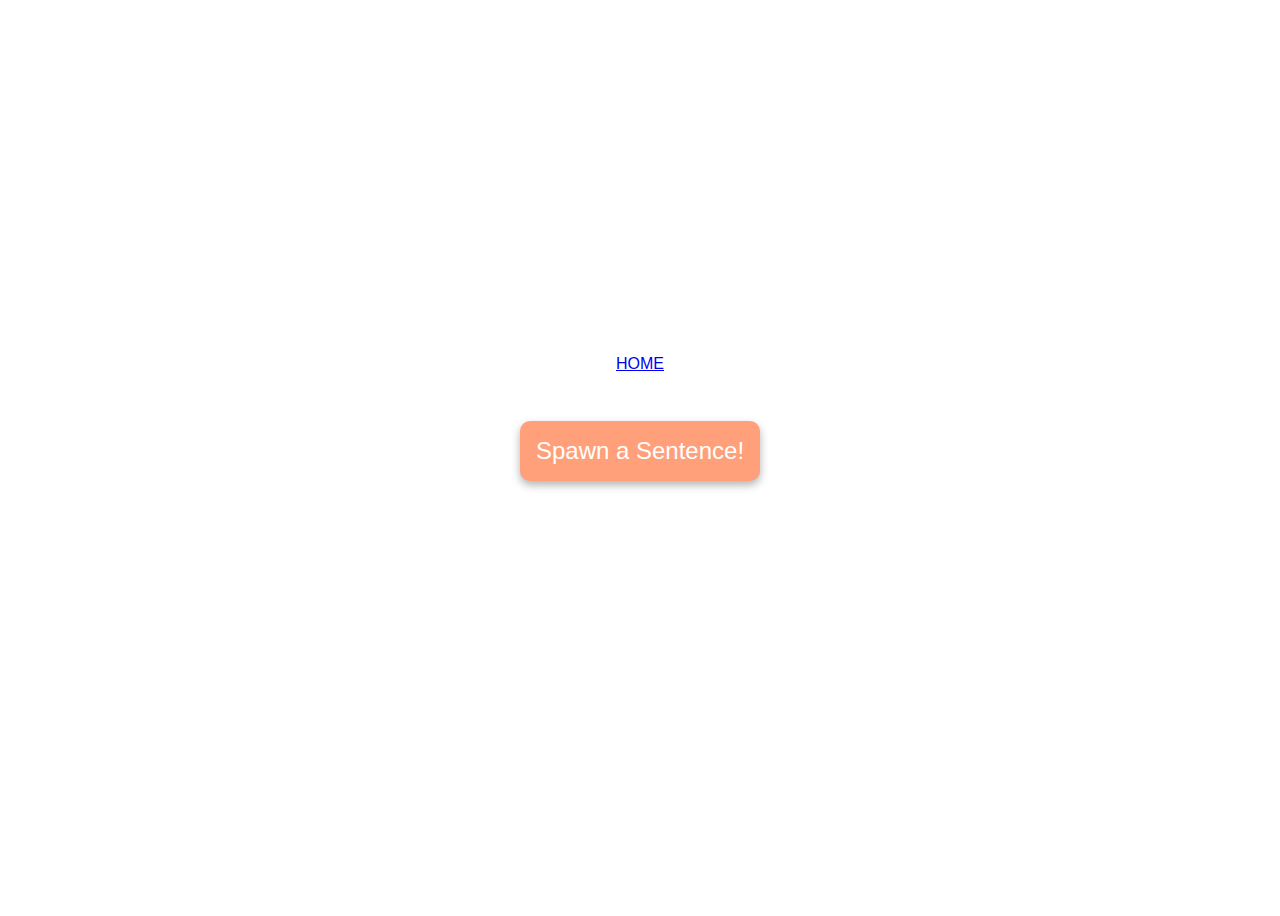
<file: Exercixe/exercise07/index.html>
<!DOCTYPE html>
<html lang="en">
<head>
    <meta charset="UTF-8">
    <meta http-equiv="X-UA-Compatible" content="IE=edge">
    <meta name="viewport" content="width=device-width, initial-scale=1.0">
    <title>Sentence Generator</title>
    <link rel="stylesheet" href="style.css">
</head>

<p><a href="https://shuhanfang.github.io/sf3154coding/">HOME</a></p>
<body>
    <button>Spawn a Sentence!</button>    

    <div class="poem"></div>

    <script src="main.js"></script>
</body>
</html>
</file>
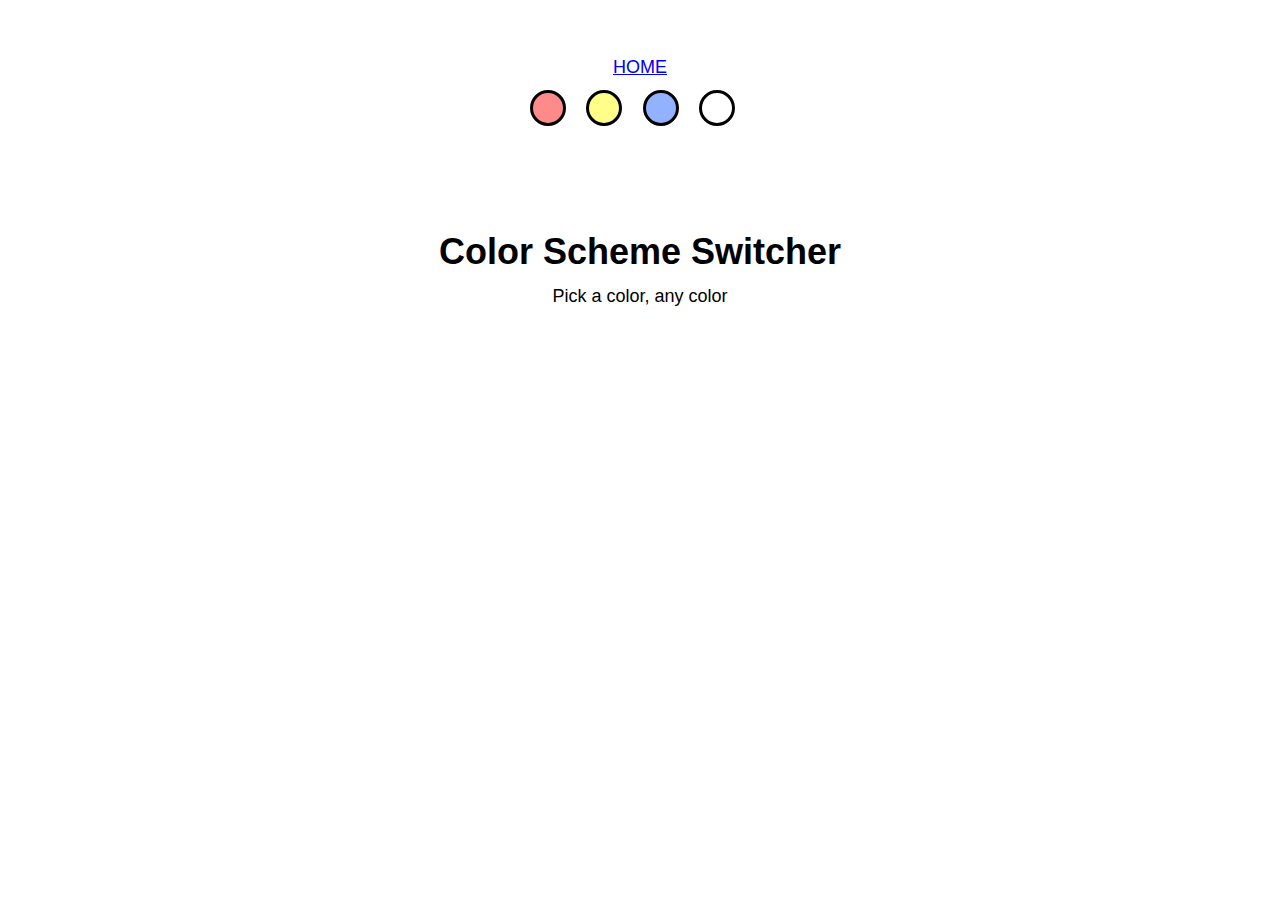
<file: Exercixe/exercise08/index.html>
<!DOCTYPE html>
<html lang="en">
<head>
  <meta charset="UTF-8">
  <meta http-equiv="X-UA-Compatible" content="IE=edge">
  <meta name="viewport" content="width=device-width, initial-scale=1.0">
  <title>Color Scheme Switcher</title>
  <link rel="stylesheet" href="style.css">
</head>

<a href="https://shuhanfang.github.io/sf3154coding/">HOME</a>
<p>

<body>
  <ul id="switcher">
    <li id="redButton"></li>
    <li id="yellowButton"></li>
    <li id="blueButton"></li>
    <li id="whiteButton"></li>
  </ul>
  
  <h1>Color Scheme Switcher</h1>
  
  <p>Pick a color, any color</p>
  <script src="main.js"></script>
</body>
</html>
</file>
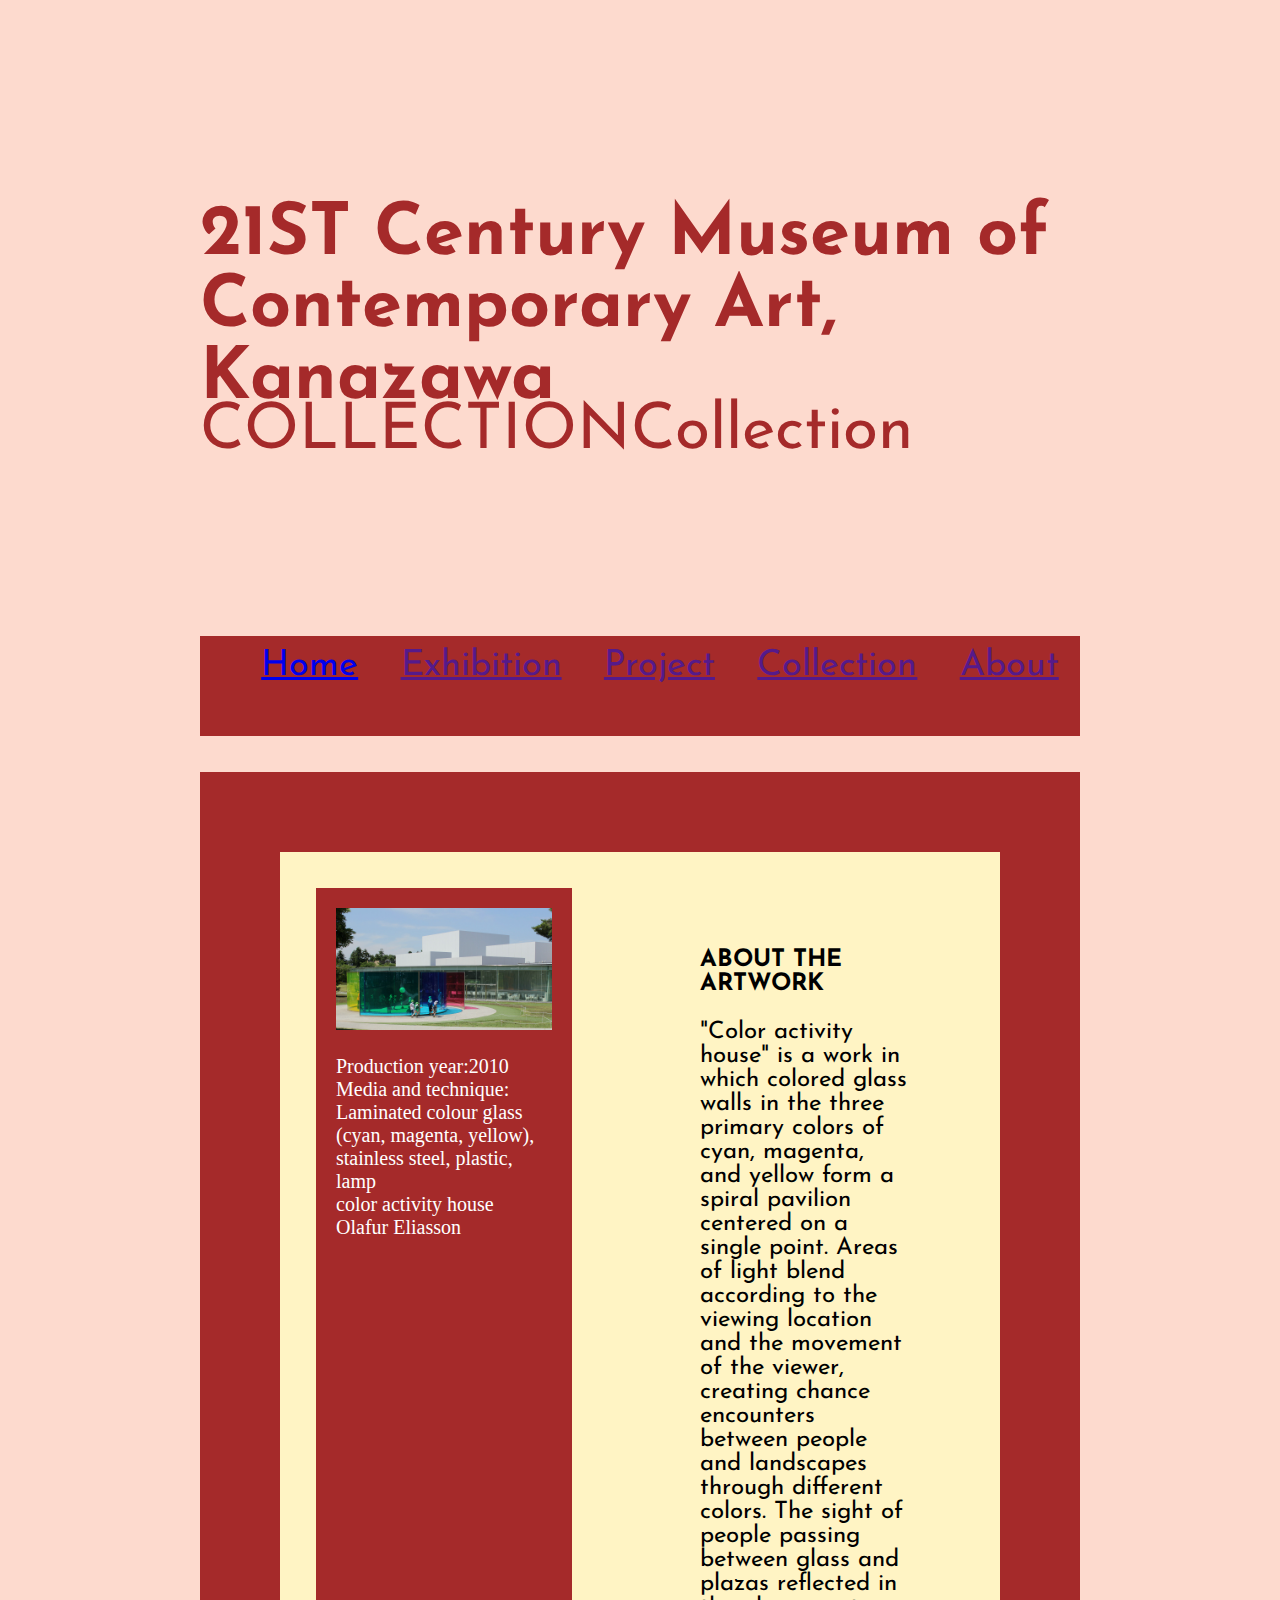
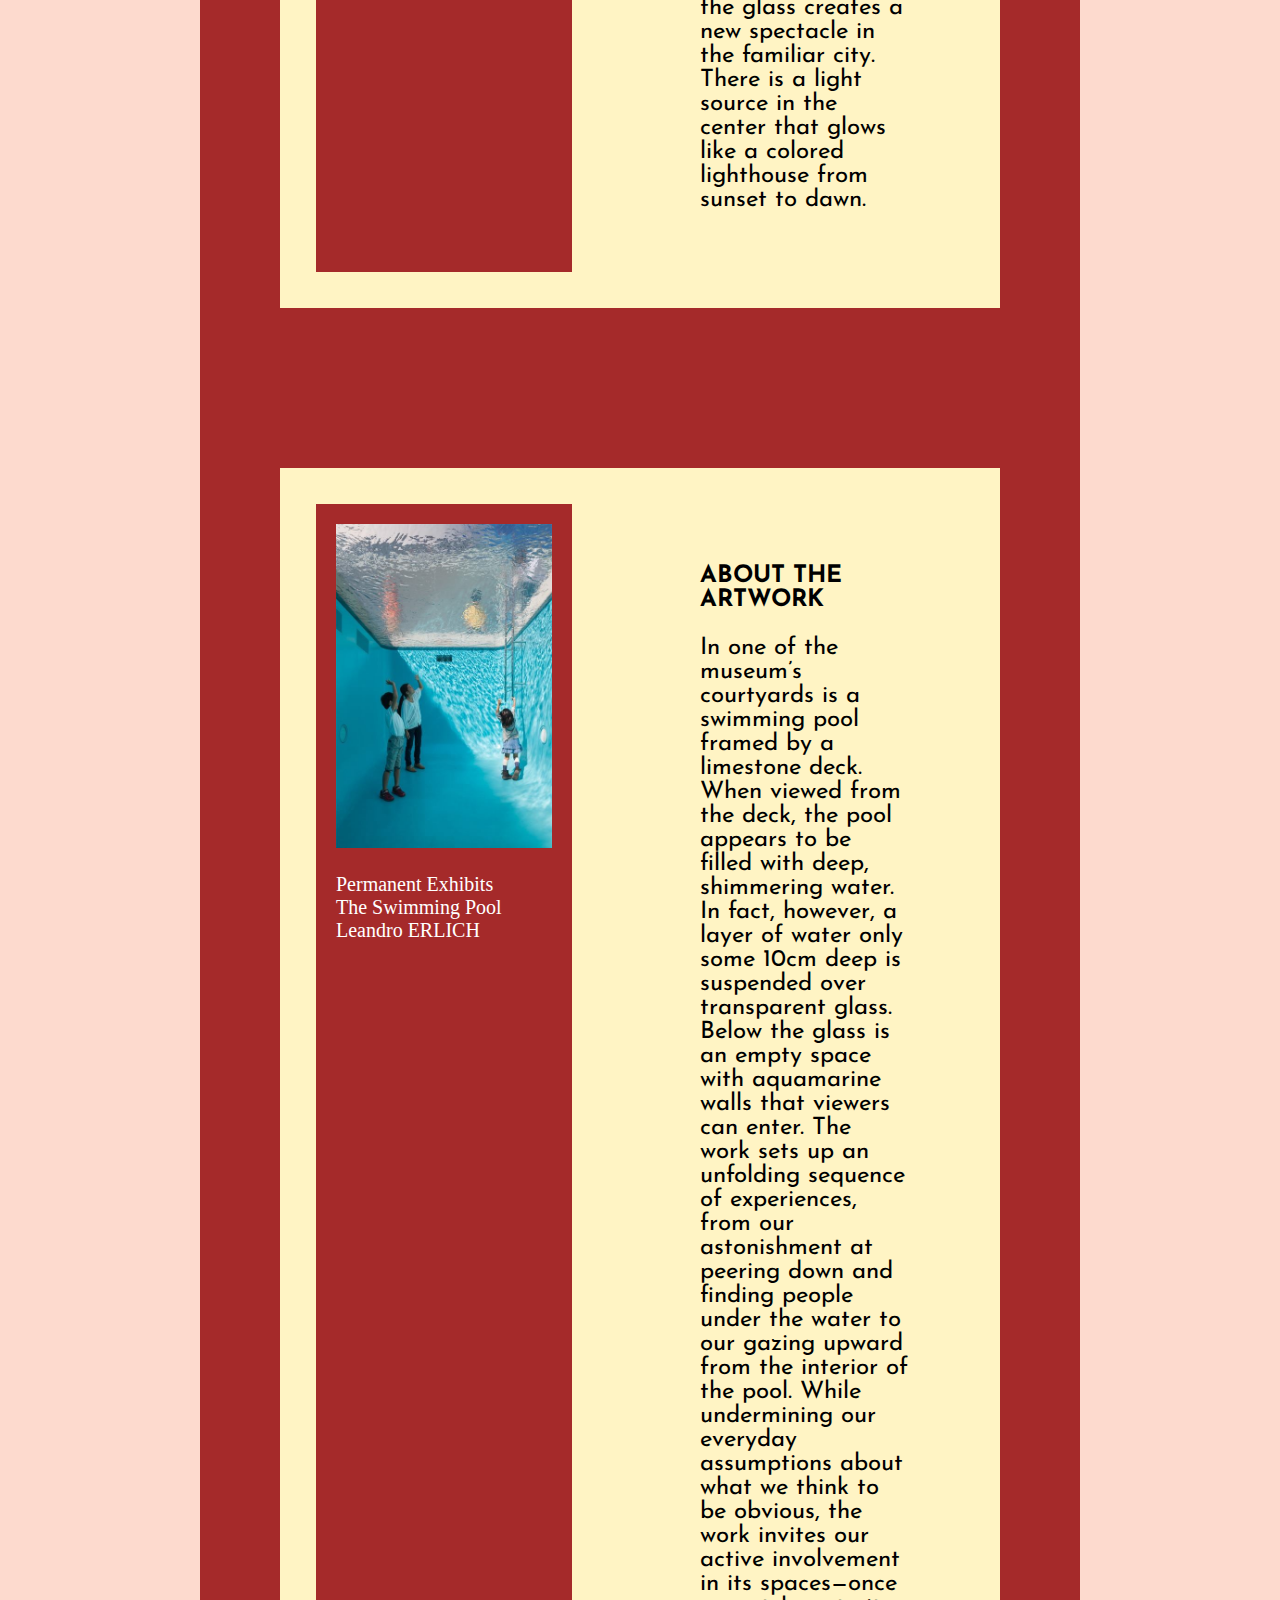
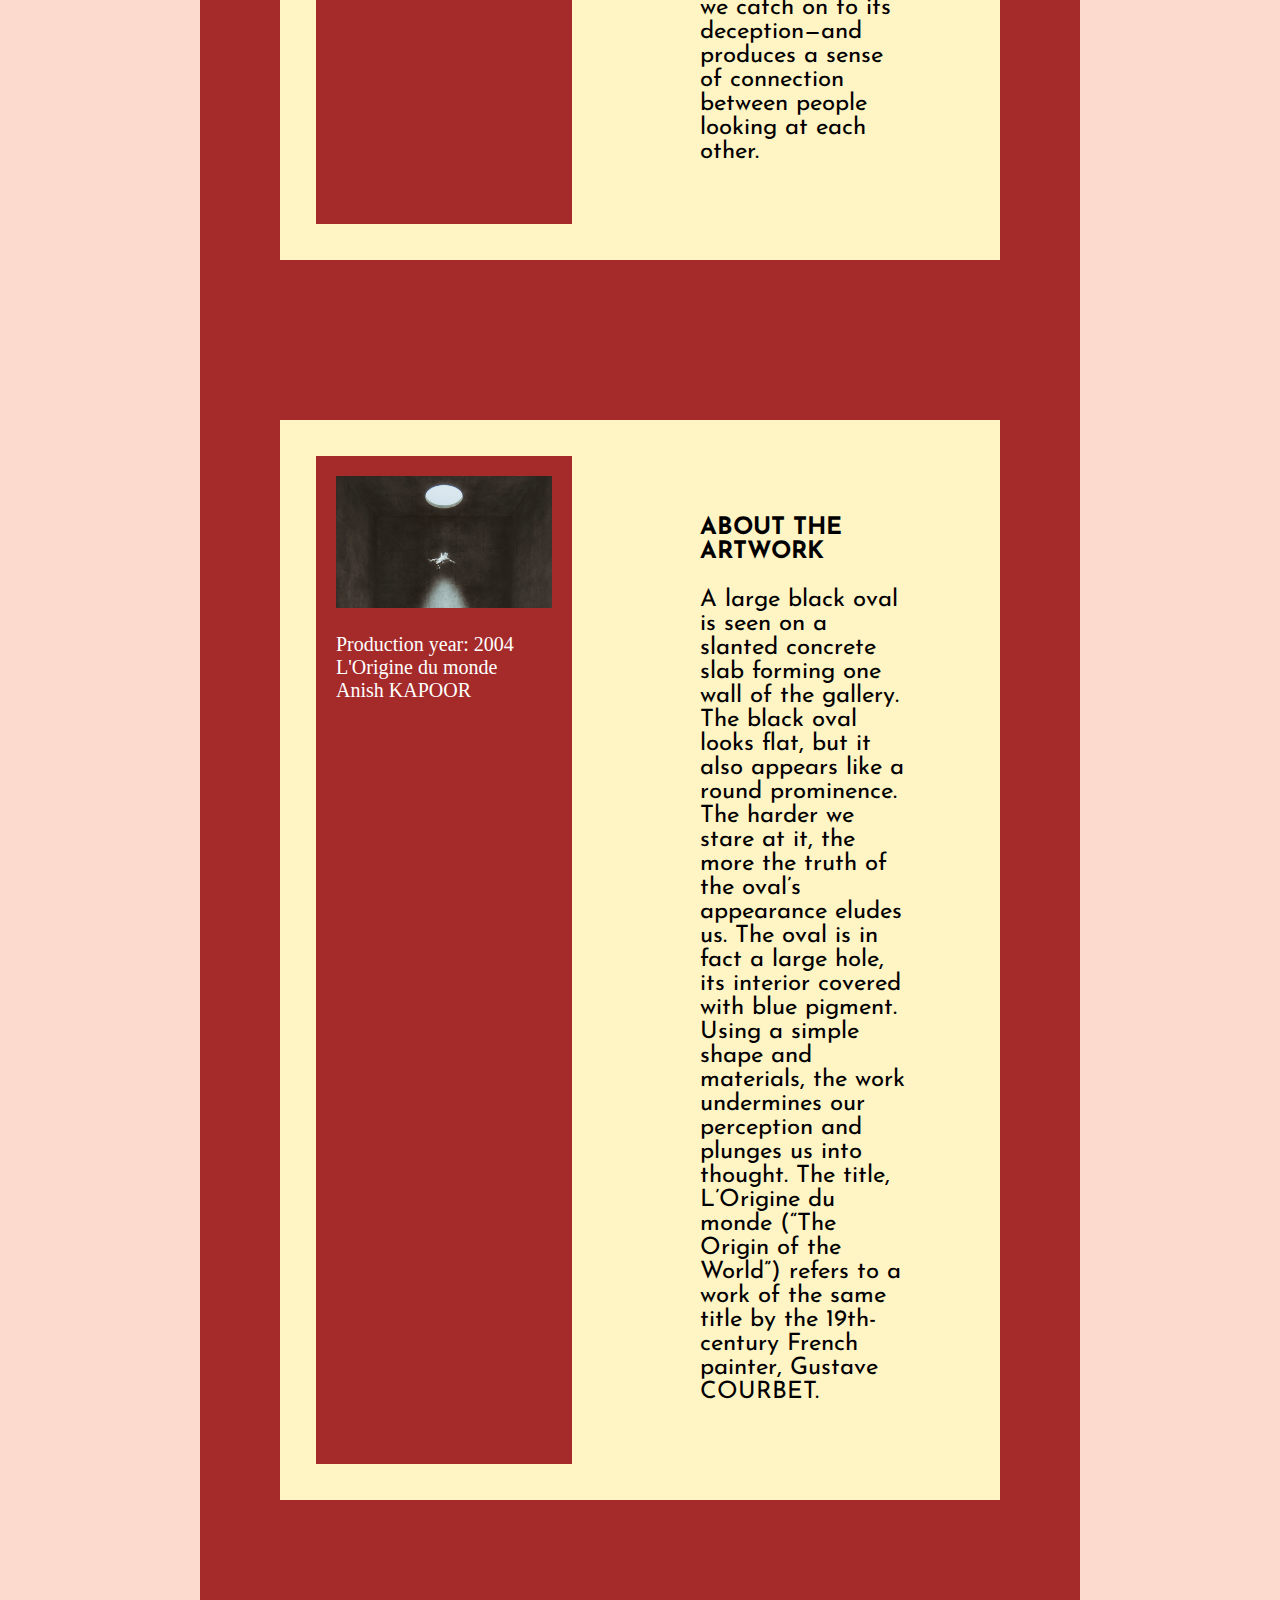
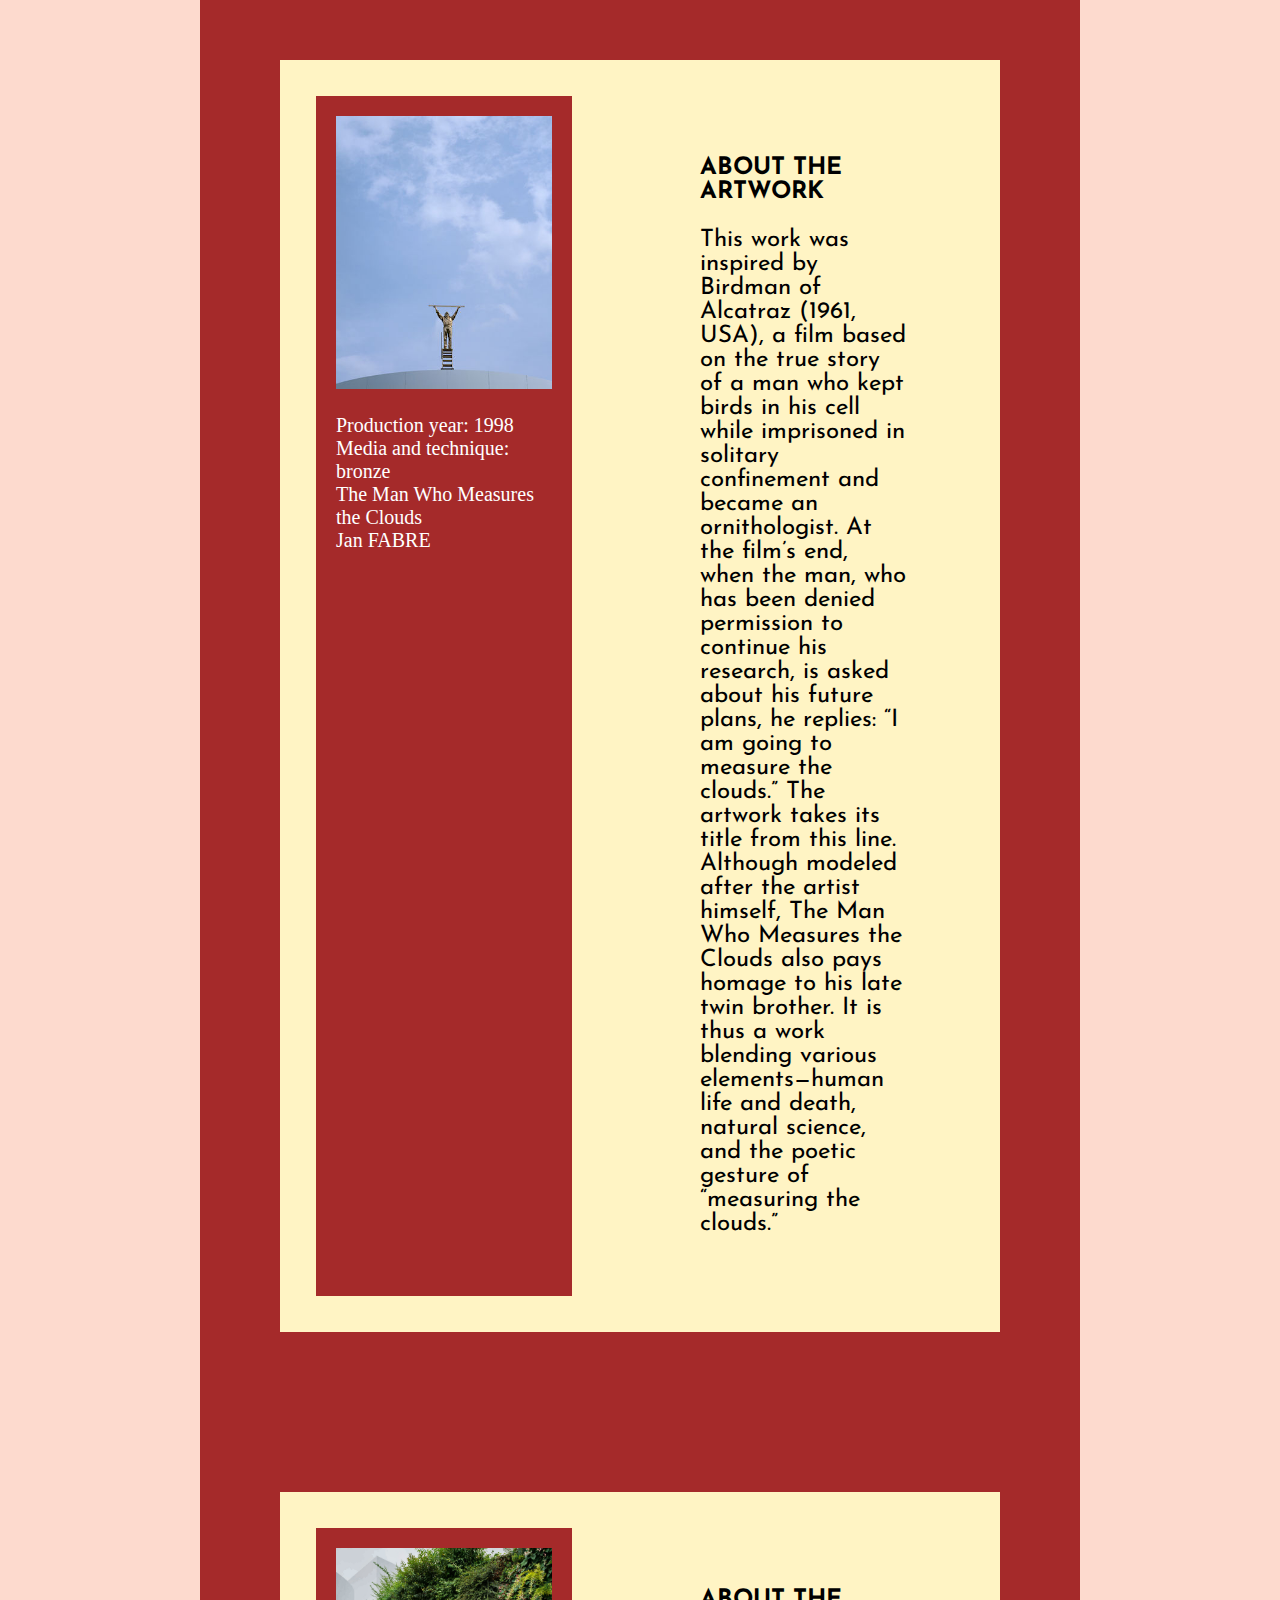
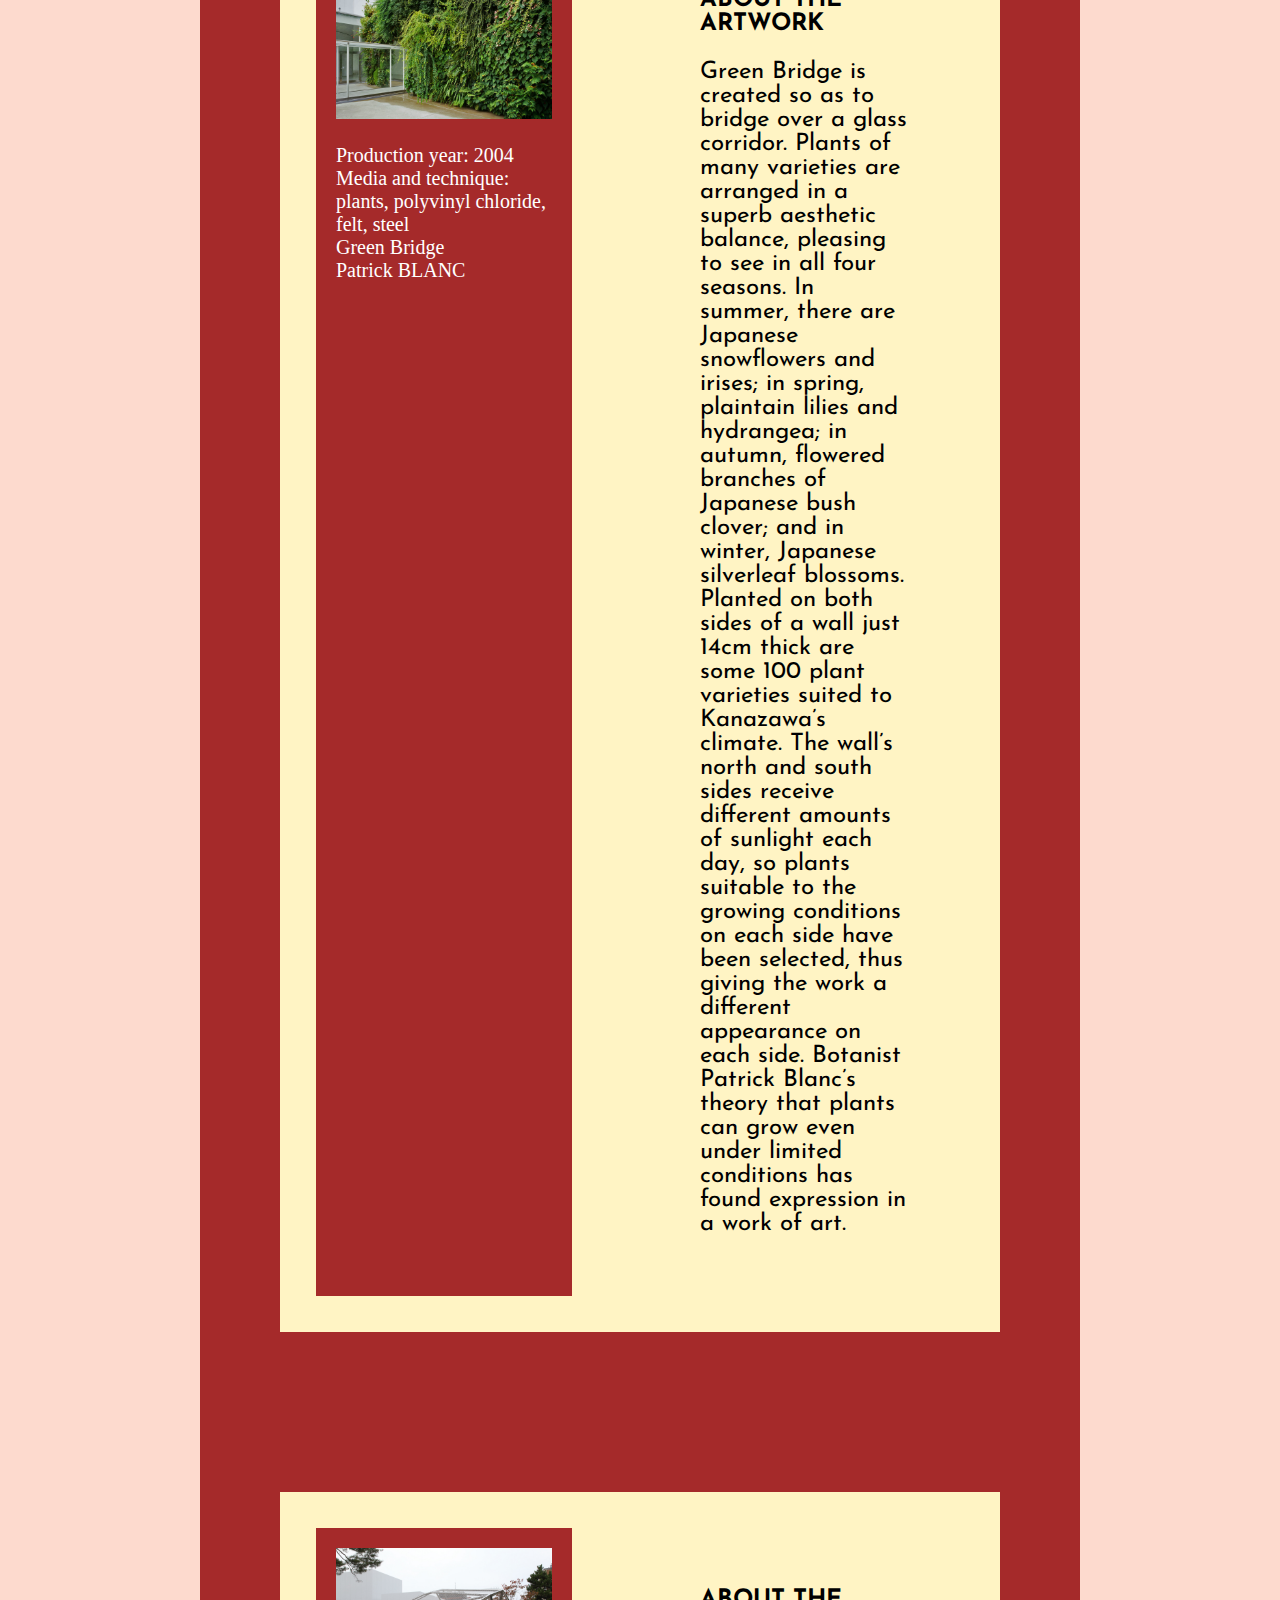
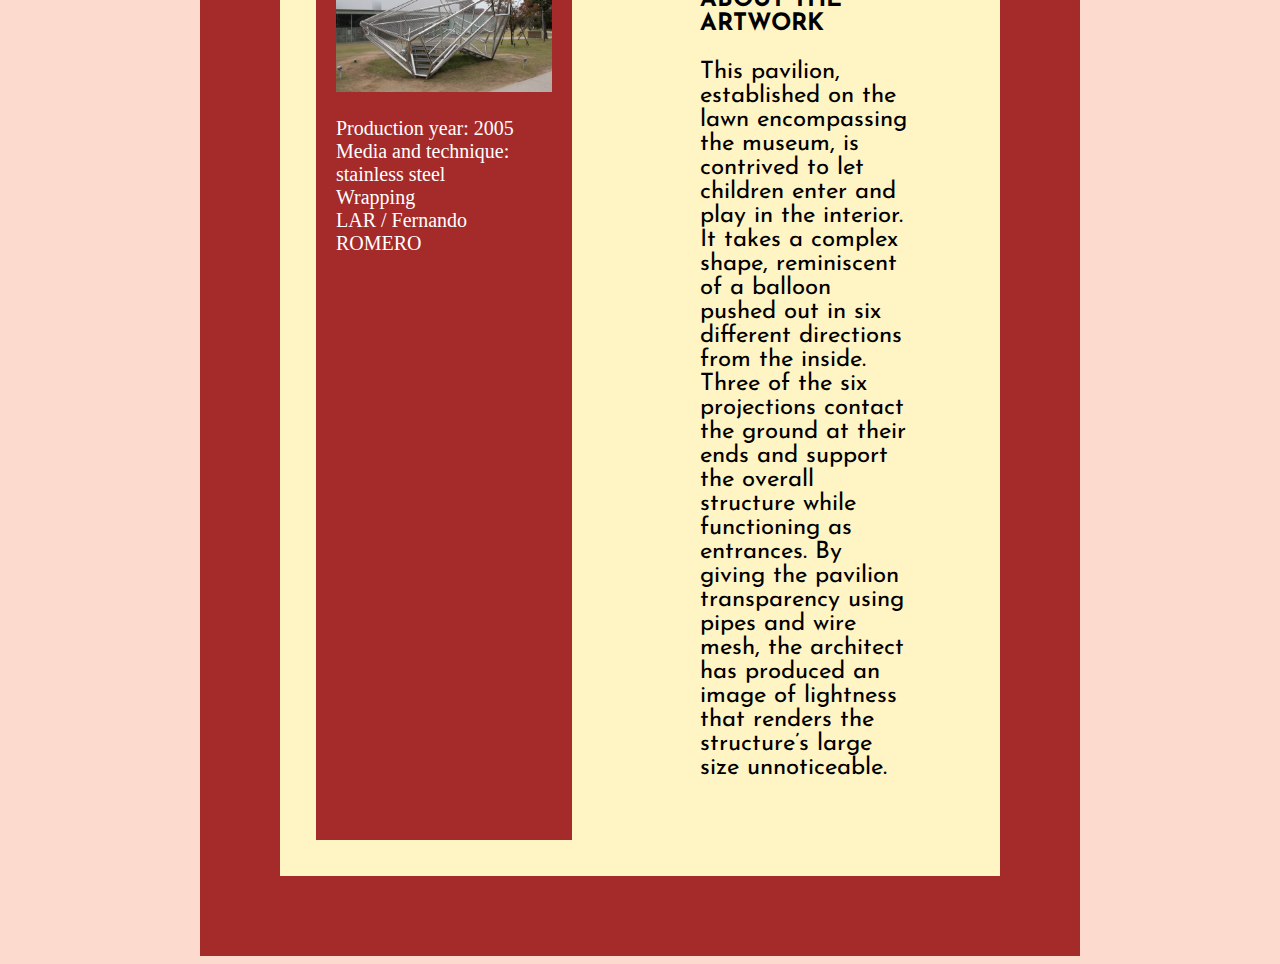
<file: Project/project01/index.html>
<!DOCTYPE html>
<html lang="en">
<head>
    <meta charset="UTF-8">
    <meta http-equiv="X-UA-Compatible" content="IE=edge">
    <meta name="viewport" content="width=device-width, initial-scale=1.0">
    <title>Document</title>
     <!-- imported google fonts -->
     <link rel="preconnect" href="https://fonts.googleapis.com">
<link rel="preconnect" href="https://fonts.gstatic.com" crossorigin>
<link href="https://fonts.googleapis.com/css2?family=Josefin+Sans:wght@200;400&display=swap" rel="stylesheet">
    
     <!-- stylesheets -->
     <link rel="stylesheet" href="styles.css">
</head>

<body>
    <header><strong> 21ST Century Museum of Contemporary Art, Kanazawa</strong></header>
    <div class="title">COLLECTIONCollection</div>

        <ul class="container">
            <li><a href="https://shuhanfang.github.io/sf3154coding/">Home</a></li>
            <li><a href="">Exhibition</a></li>
            <li><a href="">Project</a></li>
            <li><a href="">Collection</a></li>
            <li><a href="">About</a></li>
        </ul>
    </div>

    <div class="flex-container">
    <main>
        <aside><p><img src="color activity house.jpg" alt=""></p>
            <p>Production year:2010<br>Media and technique: Laminated colour glass (cyan, magenta, yellow), stainless steel, plastic, lamp<br>color activity house<br>Olafur 
               Eliasson</p>
        </aside>
        <section>
            <P><strong>ABOUT THE ARTWORK</strong></P>
            <P>
                "Color activity house" is a work in which colored glass walls in the three primary colors of cyan, magenta, and yellow form a spiral pavilion centered on a single point. Areas of light blend according to the viewing location and the movement of the viewer, creating chance encounters between people and landscapes through different colors. The sight of people passing between glass and plazas reflected in the glass creates a new spectacle in the familiar city. There is a light source in the center that glows like a colored lighthouse from sunset to dawn.
            </P>
        </section>
    </main>

    <main>
        <aside><p><img src="swimming pool.jpg" alt=""></p>
            <p>Permanent Exhibits<br>The Swimming Pool<br>Leandro ERLICH</p>
        </aside>
        <section>
            <P><strong>ABOUT THE ARTWORK</strong></P>
            <P>In one of the museum’s courtyards is a swimming pool framed by a limestone deck. When viewed from the deck, the pool appears to be filled with deep, shimmering water. In fact, however, a layer of water only some 10cm deep is suspended over transparent glass. Below the glass is an empty space with aquamarine walls that viewers can enter. The work sets up an unfolding sequence of experiences, from our astonishment at peering down and finding people under the water to our gazing upward from the interior of the pool. While undermining our everyday assumptions about what we think to be obvious, the work invites our active involvement in its spaces—once we catch on to its deception—and produces a sense of connection between people looking at each other.</P>
        </section>
    </main>

    <main>
        <aside><p><img src="monde.jpg" alt=""></p>
        <p>Production year: 2004<br>L'Origine du monde<br>Anish KAPOOR</p>
        </aside>
        <section>
            <P><strong>ABOUT THE ARTWORK</strong></P>
            <P>A large black oval is seen on a slanted concrete slab forming one wall of the gallery. The black oval looks flat, but it also appears like a round prominence. The harder we stare at it, the more the truth of the oval’s appearance eludes us. The oval is in fact a large hole, its interior covered with blue pigment. Using a simple shape and materials, the work undermines our perception and plunges us into thought. The title, L’Origine du monde (“The Origin of the World”) refers to a work of the same title by the 19th-century French painter, Gustave COURBET.</P>
        </section>
    </main>

    <main>
        <aside><p><img src="clouds.jpg" alt=""></p>
        <p>Production year: 1998<br>Media and technique: bronze<br>The Man Who Measures the Clouds<br>Jan FABRE</p>
        </aside>
        <section>
            <P><strong>ABOUT THE ARTWORK</strong></P>
            <P>This work was inspired by Birdman of Alcatraz (1961, USA), a film based on the true story of a man who kept birds in his cell while imprisoned in solitary confinement and became an ornithologist. At the film’s end, when the man, who has been denied permission to continue his research, is asked about his future plans, he replies: “I am going to measure the clouds.” The artwork takes its title from this line. Although modeled after the artist himself, The Man Who Measures the Clouds also pays homage to his late twin brother. It is thus a work blending various elements—human life and death, natural science, and the poetic gesture of “measuring the clouds.”</P>
        </section>
    </main>

    <main>
        <aside><p><img src="green bridge.jpg" alt=""></p>
        <p>Production year: 2004<br>Media and technique: plants, polyvinyl chloride, felt, steel<br>Green Bridge<br>Patrick BLANC</p>
        </aside>
        <section>
            <P><strong>ABOUT THE ARTWORK</strong></P>
            <P>Green Bridge is created so as to bridge over a glass corridor. Plants of many varieties are arranged in a superb aesthetic balance, pleasing to see in all four seasons. In summer, there are Japanese snowflowers and irises; in spring, plaintain lilies and hydrangea; in autumn, flowered branches of Japanese bush clover; and in winter, Japanese silverleaf blossoms. Planted on both sides of a wall just 14cm thick are some 100 plant varieties suited to Kanazawa’s climate. The wall’s north and south sides receive different amounts of sunlight each day, so plants suitable to the growing conditions on each side have been selected, thus giving the work a different appearance on each side. Botanist Patrick Blanc’s theory that plants can grow even under limited conditions has found expression in a work of art.</P>
        </section>
    </main>

    <main>
        <aside><p><img src="wrapping.jpg" alt=""></p>
        <p>Production year: 2005<br>Media and technique: stainless steel<br>Wrapping<br>LAR / Fernando ROMERO</p>
        </aside>
        <section>
            <P><strong>ABOUT THE ARTWORK</strong></P>
            <P>This pavilion, established on the lawn encompassing the museum, is contrived to let children enter and play in the interior. It takes a complex shape, reminiscent of a balloon pushed out in six different directions from the inside. Three of the six projections contact the ground at their ends and support the overall structure while functioning as entrances. By giving the pavilion transparency using pipes and wire mesh, the architect has produced an image of lightness that renders the structure’s large size unnoticeable.</P>
        </section>
    </main>

    </div>
</body>
</html>
</file>
<file: style.css>
/* Set default font and margin/padding to 0 */
body {
  font-family: 'Open Sans', sans-serif;
  margin: 20px;
  padding: 100px;
  border: 1px solid red;
  border-radius: 10px;
  box-shadow: 2px 2px 10px rgba(0, 0, 0, 0.3);
  border-color: #e67e22;
}


/* Set background color and center content */
div {
  background-color: #f2f2f2;
  display: flex;
  flex-direction: column;
  justify-content: center;
  align-items: center;
  height: 100vh;
}

/* Style the heading */
h1 {
  font-size: 36px;
  margin: 20px 0;
  text-align: center;
  color: #333;
  text-shadow: 2px 2px 0 #fff;
}

/* Style the image */
img {
  border-radius: 50%;
  width: 200px;
  height: 200px;
  object-fit: cover;
  border: 5px solid #fff;

}

/* Style the paragraph */
p {
  font-size: 20px;
  margin: 20px 0;
  text-align: center;
  color: #555;
  text-shadow: 1px 1px 0 #fff;
}


h2 {
  font-size: 30px;
  margin: 20px 0;
  text-align: center;
  color: #333;
}
/* Style the exercise and project lists */
.exercise-list,
.project-list {
    list-style: none;
    margin: 0;
    padding: 0;
    justify-content: center;
}

/* Style the links in the exercise and project lists */
.exercise-list li a,
.project-list li a {
    display: block;
    padding: 10px 15px;
    text-decoration: none;
    color: #fff;
    background-color: #333;
    border-radius: 5px;
    margin: 10px;
    transition: background-color 0.3s ease;
}

/* Change link color on hover */
.exercise-list li a:hover,
.project-list li a:hover {
    background-color: #fff;
    color: #333;
}

/* Add icon to exercise list items */
.exercise-list li::before {
    content: "\f46d";
    font-family: "Font Awesome 5 Free";
    font-weight: 900;
    margin-right: 10px;
    color: #333;
}

/* Add icon to project list items */
.project-list li::before {
    content: "\f0c1";
    font-family: "Font Awesome 5 Free";
    font-weight: 900;
    margin-right: 10px;
    color: #333;
}
</file>
<file: Exercixe/exercise03/style.css>
/* set a more modern background color */
body {
    background-color: #f9fafb;
}

/* make the main content area stand out more */
div {
    background-color: #fff;
    margin: 100px auto;
    padding: 40px;
    border: 5px solid #FC35D1;
    box-shadow: 0 0 20px rgba(0, 0, 0, 0.1);
    max-width: 800px;
}

/* use a more readable font */
body {
    font-family: 'Open Sans', sans-serif;
}

/* adjust the size of the main title */
.title {
    font-size: 60px;
    font-family: 'Orbitron', sans-serif;
}
h5{
    font-size: 24px;
    font-family: 'Orbitron', sans-serif;
}
/* adjust the size of the subtitle */
.subtitle {
    font-size: 30px;
}

/* make the author information stand out */
.lead {
    color:#141414;
    font-style: italic;
    font-family: 'Roboto', sans-serif;
    }


/* use a consistent margin for paragraphs */
p {
    margin: 20px 0;
}

/* highlight important words with a background color */
.highlight {
    background-color: #FFE082;
}

/* add some spacing between sections */
section {
    margin-bottom: 50px;
}

/* add a hover effect to links */
a:hover {
    text-decoration: underline;
}
</file>
<file: Exercixe/exercise04/styles.css>
body {
    background-color: #F0EAD6;
    font-family: 'Roboto', sans-serif;
  }
  
  .flex-container {
    display: flex;
    justify-content: space-between;
    align-items: flex-start;
    flex-wrap: wrap;
    max-width: 1500px;
    margin: 0 auto;
    padding: 20px;
  }
  
  .left {
    background-color: #E5A18F;
    height: 60%;
    width: 40%;
    margin-bottom: 20px;
    padding: 20px;
    font-family: 'Montserrat', sans-serif;
    color: #2D2D2D;
  }
  
  .right {
    background-color: #FFC947;
    height: 60%;
    width: 40%;
    margin-bottom: 20px;
    padding: 20px;
    font-family: 'Montserrat', sans-serif;
    color: #2D2D2D;
  }
  
  .title {
    color: #E7B2A5;
    font-size: 52px;
    font-family: 'Montserrat', sans-serif;
  }
  
  .lead {
    color: #8C443D;
    font-style: italic;
    font-family: 'Montserrat', sans-serif;
  }
  .lead:first-letter {
    font-size: 24px;
    font-weight: bold;
  }
  
  p {
    font-size: 18px;
  }
  p::first-letter {
    font-size: 24px;
    font-weight: bold;
  }
  
  .subtitle {
    font-size: 28px;
    margin-top: 0;
    margin-bottom: 20px;
    color: #2D2D2D;
    font-family: 'Montserrat', sans-serif;
  }
</file>
<file: Exercixe/exercise05/style.css>
* {
    margin: 0;
    padding: 0;
    box-sizing: border-box;
  }
  

html, body {
height: 100%;
}

body {
    font-family: "Roboto", sans-serif;
    background: #e0f0fe;
    min-height: 100vh;
  }  

main, body, footer {
    padding: 20px;
    color: #0c2e21;
    font-family: 'PT Sans Narrow', sans-serif;
}

.flex-container {
    display: flex;
    flex-direction: column;
    height: 100%;
}

header, footer {
    line-height: 60px;
}

main {
    flex: 1;
    overflow: auto;
    display: flex;
    flex-direction: column;
  }

.column-wrapper {
    display: flex;
}
  
.left-column, .right-column {
    width: 50%;
    flex-direction: row;
    display:flex;
}

h1 {
    text-transform: capitalize;
    font-size: 2.68em;
}

p {
    line-height: 1.68em;
    padding-bottom: 1em;
    font-family: 'PT Sans Narrow', sans-serif;
}

.column {
    padding: 20px;
    height: 100%;
    width: 50%;
}

.pullquote {
    color: #48944e;
    font-family: "Libre Baskerville", serif;
    font-style: italic;
    font-size: 1.68em;
    line-height: 1.4em;
    padding: 15px 0;
}

  
@media (max-width: 1024px) {
    .flex-container {
        background: #fffade;
      }
    
    main, body, footer {
        padding: 20px;
        color: #034732;
        }
    
    .pullquote {
            color: #3939e6;
            font-family: "Libre Baskerville", serif;
            font-style: italic;
            font-size: 1.68em;
            line-height: 1.4em;
            padding: 15px 0;
        }

      main {
        display: flex;
        flex-direction: column;
      }
    
      .column-wrapper {
        display: flex;
        flex-direction: column;
      }
    
      .left-column, .right-column {
        width: 100%;
        flex-direction: row;
        display:flex;
      }
}


@media (max-width: 768px) {
    .flex-container {
        background: #efffd1;
    }

    main, body, footer {
        padding: 20px;
        color: #450920;
        }

    main{
        display: flex;
        flex-direction: column;
    }

    .pullquote {
        color: #fb6376;
        font-family: "Libre Baskerville", serif;
        font-style: italic;
        font-size: 1.68em;
        line-height: 1.4em;
        padding: 15px 0;
    }


    .column-wrapper {
        display: flex;
        flex-direction: column;
      }
    
      .left-column, .right-column {
        width: 100%;
        flex-direction: row;
        display:flex;
      }
}

@media (max-width: 600px) {
    section {
        background: #f2f4ee;
    }
  
    main, body, footer {
        padding: 20px;
        color: #359054;
        }

    main {
      display: flex;
    }
  
    .pullquote {
        color: #392f5a;
        font-family: "Libre Baskerville", serif;
        font-style: italic;
        font-size: 1.68em;
        line-height: 1.4em;
        padding: 15px 0;
    }


    .column-wrapper {
      flex-direction: column;
    }
  
    .left-column, .right-column {
      width: 100%;
      flex-direction: column;
      display:flex;
    }
  
    .column {
      width: 100%;
    }
  }

  @media (max-width: 480px) {
    .flex-container {
        background: #bddcf9;
    }

    main, body, footer {
        padding: 20px;
        color: #450920;
        }

    main{
        display: flex;
        flex-direction: column;
    }

    .pullquote {
        color: #fb6376;
        font-family: "Libre Baskerville", serif;
        font-style: italic;
        font-size: 1.68em;
        line-height: 1.4em;
        padding: 15px 0;
    }


    .column-wrapper {
        display: flex;
        flex-direction: column;
      }
    
      .left-column, .right-column {
        width: 100%;
        flex-direction: row;
        display:flex;
      }
}

@media (max-width: 320px) {
    .flex-container {
        background: #f9bdf3;
    }

    main, body, footer {
        padding: 20px;
        color: #450920;
        }

    main{
        display: flex;
        flex-direction: column;
    }

    .pullquote {
        color: #fb6376;
        font-family: "Libre Baskerville", serif;
        font-style: italic;
        font-size: 1.68em;
        line-height: 1.4em;
        padding: 15px 0;
    }


    .column-wrapper {
        display: flex;
        flex-direction: column;
      }
    
      .left-column, .right-column {
        width: 100%;
        flex-direction: row;
        display:flex;
      }
      .image img {
    width: 200px;
    height: 480px;
    object-fit: cover;
    object-position: 0% 100%;
  }
}
</file>
<file: Exercixe/exercise07/style.css>
body {
    font-family: 'Comic Sans MS', cursive, sans-serif;
    color: #333;
    background-color: #fff;
    display: flex;
    flex-direction: column;
    align-items: center;
    justify-content: center;
    height: 100vh;
  }
  
  button {
    font-size: 1.5rem;
    padding: 1rem;
    margin: 2rem 0;
    border-radius: 10px;
    background-color: #FFA07A;
    color: #fff;
    border: none;
    box-shadow: 0px 4px 8px rgba(0, 0, 0, 0.3);
    cursor: pointer;
  }
  
  .poem {
    font-size: 2rem;
    font-weight: bold;
    text-align: center;
    margin: 2rem;
    text-shadow: 1px 1px 3px rgba(0, 0, 0, 0.3);
  }
</file>
<file: Exercixe/exercise08/style.css>
body {
    margin: 3em;
    padding: 0;
    font-family: sans-serif;
    font-size: 18px;
    line-height: 1.5;
    text-align: center; /* center the button */
  }
  
  h1 {
    line-height: 1.25;
    margin: 2em 0 0;
  }
  
  p {
    margin: 0.5em 0;
  }
  
  #switcher {
    list-style: none;
    margin: 0;
    padding: 0;
    overflow: hidden;
    display: inline-block; /* make the buttons appear on one line */
  }
  
  #switcher li {
    display: inline-block; /* make the buttons appear next to each other */
    width: 30px;
    height: 30px;
    margin: 0 15px 15px 0;
    border-radius: 30px;
    border: 3px solid black;
    cursor: pointer; /* make the cursor change to a hand when hovering over the buttons */
  }
  
  /* button colors */
  
  #redButton {
    background-color: rgb(255, 138, 138);
  }
  
  #yellowButton {
    background-color: rgb(255, 255, 136);
  }
  
  #blueButton {
    background-color: rgb(146, 177, 255);
  }
  
  #whiteButton {
    background-color: white;
  }
  
  /* background colors */
  
  .red-theme {
    background-color:rgb(255, 138, 138);
    color: white; /* change text color to white for contrast */
  }
  
  .yellow-theme {
    background-color:rgb(255, 255, 136);
    color: black;
  }
  
  .blue-theme {
    background-color: rgb(146, 177, 255);
    color: white;
  }
  
  .white-theme {
    background-color: white;
    color: black;
  }
</file>
<file: Project/project01/styles.css>
body {
    margin-left: 200px;
    margin-right: 200px;
    margin-top: 200px;
    background-color: rgb(253, 218, 206);
  }

  header{
    font-size: 72px;
    color: brown;
    font-family: 'Josefin Sans', sans-serif;
    height: 200px;
    width: 100%;
    
}

.title{
    font-size: 64px;
    color: brown;
    font-family: 'Josefin Sans', sans-serif;
    
    height: 200px;
    width: 100%;
}
  
.flex-container {
    display: flex;
    flex-wrap: wrap;
    background-color: brown;
  }

.container{
    display: flex;
    flex-wrap: wrap;
    font-size: 36px;
    font-family: 'Josefin Sans', sans-serif;
    height: 100px;
    justify-content: space-around;
    list-style-type: none;
    background: brown;
    color: white;
    line-height:60px;
}
.a{
    display: flex;
    flex-wrap: wrap;
    text-decoration-color: aliceblue;
    text-decoration:underline;
}
  
  main {
    flex: 1 100%;
    display: flex;
    background-color: rgb(255, 244, 196);
    margin: 80px;
  }
  
  aside {
    flex: 0 0 30%;
    padding: 0 20px;
    font-size: 20px;
    background-color: brown;
    color: white;
    margin: 5%;
  }
  
  section {
    flex: 1;
    padding: 0 20px;
    font-size: 24px;
    margin: 10%;
    font-family: 'Josefin Sans', sans-serif;
  }

  aside img {
    width: 100%;
    height: auto;
    max-width: 900px; 
    max-height: 900px; 
  }

  nav{
    font-size: 36px;
    font-family: 'Josefin Sans', sans-serif;
    height: 100px;
    width: 100%;
  }
</file>
